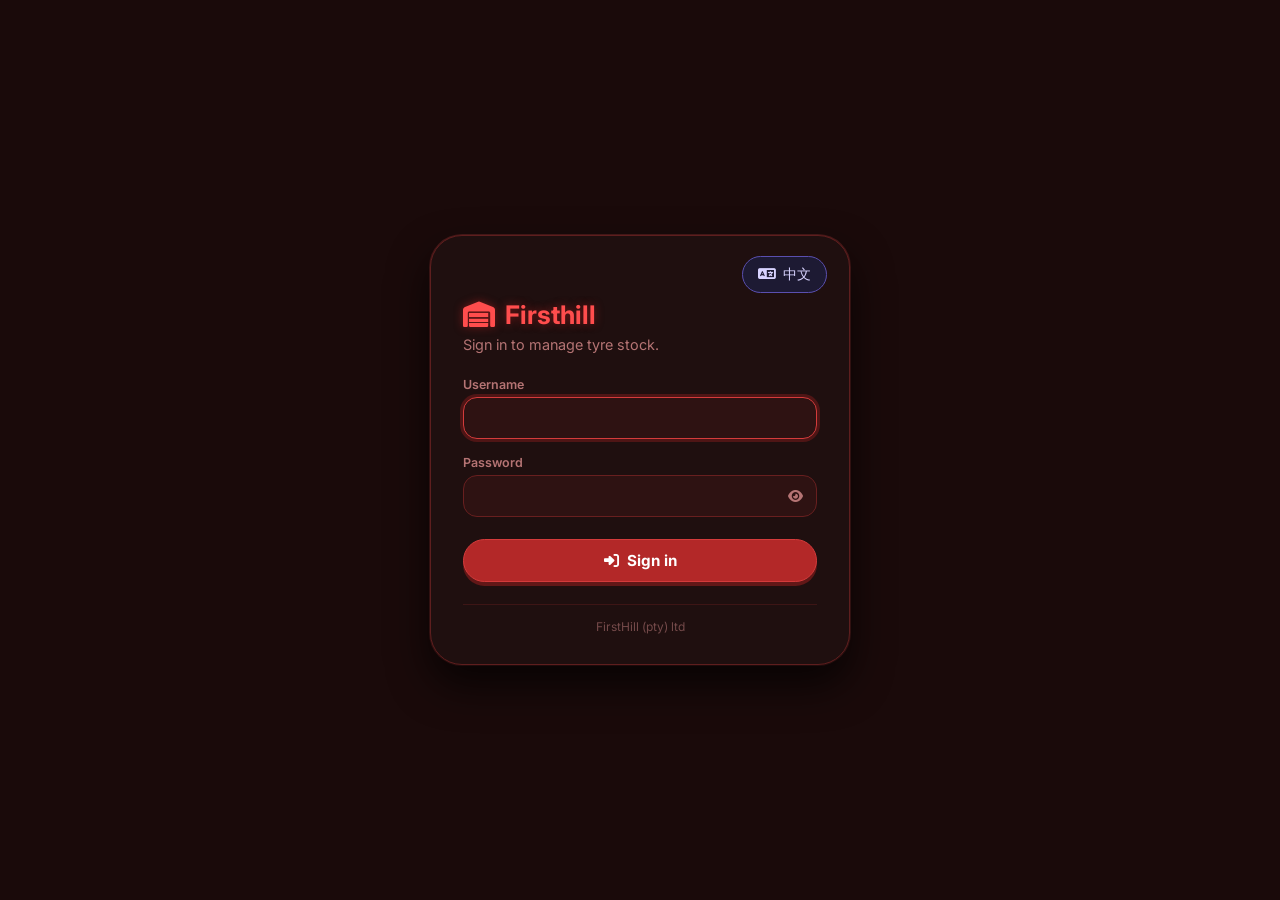
<file: index.html>
<!DOCTYPE html>
<html lang="en">
<head>
    <meta charset="UTF-8">
    <meta name="viewport" content="width=device-width, initial-scale=1.0">
    <title>Firsthill · tyre stock</title>
    <link rel="stylesheet" href="https://cdnjs.cloudflare.com/ajax/libs/font-awesome/6.5.1/css/all.min.css">
    <link href="https://fonts.googleapis.com/css2?family=Inter:opsz,wght@14..32,400;14..32,500;14..32,600;14..32,700&display=swap" rel="stylesheet">
    <link rel="stylesheet" href="style.css">
</head>
<body>
<div class="app">
    <div id="fhNav"></div>

    <div class="page-head">
        <div>
            <h1>Tyre stock</h1>
            <p id="syncNote">Loading…</p>
        </div>
        <a href="update.html" class="btn"><i class="fas fa-pen-to-square"></i> Update quantity</a>
    </div>

    <div class="kpis">
        <div class="kpi"><div class="v" id="kSku">–</div><div class="l">Tyre lines in stock</div></div>
        <div class="kpi"><div class="v" id="kQty">–</div><div class="l">Tyres on hand</div></div>
        <div class="kpi warn clickable" data-jump="low"><div class="v" id="kLow">–</div><div class="l">Low stock</div></div>
        <div class="kpi bad clickable" data-jump="out"><div class="v" id="kOut">–</div><div class="l">Out of stock</div></div>
    </div>

    <details class="reorder" id="reorder" style="display:none;"></details>

    <div class="toolbar">
        <div class="chips" id="whChips"></div>
    </div>
    <div class="toolbar">
        <div class="chips" id="statusChips">
            <button type="button" class="chip active" data-status="all">All</button>
            <button type="button" class="chip" data-status="low">Low stock <span class="n" id="nLow"></span></button>
            <button type="button" class="chip" data-status="out">Out of stock <span class="n" id="nOut"></span></button>
            <button type="button" class="chip" data-status="old">Oldest first</button>
        </div>
        <label style="font-size:0.82rem; color:var(--muted);">Sort
            <select id="sortSel">
                <option value="brand">Brand A–Z</option>
                <option value="qtyAsc">Quantity, lowest first</option>
                <option value="qtyDesc">Quantity, highest first</option>
                <option value="oldest">Oldest stock first</option>
                <option value="recent">Most recently received</option>
            </select>
        </label>
    </div>

    <div class="search-bar">
        <i class="fas fa-magnifying-glass"></i>
        <input type="text" id="searchInput" placeholder="Search brand, size or storeroom…" autocomplete="off">
        <i class="fas fa-circle-xmark clear-search" id="clearSearch" role="button" aria-label="Clear search"></i>
    </div>
    <div class="count-note" id="countNote" style="display:none;"></div>

    <div class="table-wrapper">
        <table class="cards">
            <thead><tr><th>Brand</th><th>Size</th><th>Qty</th><th>Storeroom</th><th>Last received</th><th>Oldest stock on hand</th></tr></thead>
            <tbody id="tableBody">
                <tr class="empty-row"><td colspan="6"><i class="fas fa-spinner fa-pulse"></i> Loading stock…</td></tr>
            </tbody>
        </table>
    </div>
    <p class="hint" data-i18n-html="hint.stock"><i class="fas fa-circle-info"></i> <strong style="color:#7bffa0">Use first</strong> marks the storeroom holding the oldest stock of that tyre. When something is low, "could move from" lists A1 first, then the shops, then other warehouses. Ages are worked out from the update history, so stock that was already on the shelf before history logging started shows as "from before tracking".</p>
    <div class="footnote">FirstHill (pty) ltd · live sync</div>
</div>

<script src="i18n.js"></script>
<script src="common.js"></script>
<script>
    (function () {
        const me = FH.requireLogin('index.html');
        if (!me) return;
        const esc = FH.esc, t = FH.t, tp = FH.tp;

        let items = [];
        let lowDefault = 4;
        let wh = null;              // null = all, '@warehouse' / '@shop' = a group, otherwise one storeroom name
        let statusFilter = 'all';
        let sortBy = 'brand';
        let query = '';

        const tbody = document.getElementById('tableBody');
        const searchInput = document.getElementById('searchInput');
        const clearSearch = document.getElementById('clearSearch');
        const countNote = document.getElementById('countNote');
        const sortSel = document.getElementById('sortSel');
        const reorderEl = document.getElementById('reorder');

        function inScope(i) {
            if (!wh) return true;
            if (wh === '@shop') return FH.isShop(i.storeroom);
            if (wh === '@warehouse') return !FH.isShop(i.storeroom);
            return i.storeroom === wh;
        }
        function scopeName() {
            return wh === '@shop' ? t('all shops') : wh === '@warehouse' ? t('all warehouses') : wh;
        }

        function enrich() {
            items.forEach(i => { i.status = FH.statusOf(i, lowDefault); i.level = FH.levelOf(i, lowDefault); });
            FH.markUseFirst(items);
        }

        // ---------- warehouse chips ----------
        function renderWhChips() {
            const stores = FH.storeNames(items.map(i => i.storeroom));
            const whs = stores.filter(s => !FH.isShop(s)), shops = stores.filter(FH.isShop);
            const chip = (val, label, extra = '') =>
                `<button type="button" class="chip ${extra} ${(wh || '') === val ? 'active' : ''}" data-wh="${esc(val)}">${label}</button>`;
            const el = document.getElementById('whChips');
            let html = `<i class="fas fa-location-dot" style="color:#ff5e5e"></i>` + chip('', 'All storerooms');
            if (whs.length && shops.length) {
                html += `<span class="chip-label"><i class="fas fa-warehouse"></i> Warehouses</span>` + chip('@warehouse', 'All warehouses') +
                    whs.map(s => chip(s, esc(s))).join('') +
                    `<span class="chip-label"><i class="fas fa-store"></i> Shops</span>` + chip('@shop', 'All shops', 'shop') +
                    shops.map(s => chip(s, esc(s), 'shop')).join('');
            } else {
                html += stores.map(s => chip(s, esc(s), FH.isShop(s) ? 'shop' : '')).join('');
            }
            el.innerHTML = html;
            el.querySelectorAll('button').forEach(b => b.addEventListener('click', () => {
                wh = b.dataset.wh || null;
                renderWhChips();
                render();
            }));
        }

        // ---------- KPIs ----------
        function renderKpis() {
            const scope = items.filter(inScope);
            const low = scope.filter(i => i.status === 'low').length;
            const out = scope.filter(i => i.status === 'out').length;
            document.getElementById('kSku').textContent = scope.filter(i => i.qty > 0).length;
            document.getElementById('kQty').textContent = scope.reduce((a, i) => a + i.qty, 0).toLocaleString('en-GB');
            document.getElementById('kLow').textContent = low;
            document.getElementById('kOut').textContent = out;
            document.getElementById('nLow').textContent = low + out;
            document.getElementById('nOut').textContent = out;
        }

        // ---------- reorder list ----------
        // "Could move from" suggestions: A1 first, then the shops, then other warehouses (most spare first within each).
        function buildReorder() {
            const groups = {};
            items.forEach(i => (groups[FH.keyOf(i.brand, i.size, '')] ||= []).push(i));
            const rows = [];
            Object.values(groups).forEach(g => {
                const needing = g.filter(i => (i.status === 'low' || i.status === 'out') && inScope(i));
                if (!needing.length) return;
                const spare = g.filter(i => i.status === 'ok' && i.qty > i.level && !needing.includes(i))
                               .map(i => ({ store: i.storeroom, spare: i.qty - Math.max(i.level, 0) }))
                               .sort((a, b) => (FH.sourceRank(a.store) - FH.sourceRank(b.store)) || (b.spare - a.spare));
                rows.push({ brand: g[0].brand, size: g[0].size, needing, spare,
                            urgency: Math.min(...needing.map(n => n.qty - n.level)) });
            });
            rows.sort((a, b) => a.urgency - b.urgency || FH.naturalSort(a.brand + a.size, b.brand + b.size));
            return rows;
        }

        function renderReorder() {
            const rows = buildReorder();
            reorderEl.style.display = '';
            if (!rows.length) {
                reorderEl.className = 'reorder clear';
                reorderEl.removeAttribute('open');
                reorderEl.innerHTML = `<summary><i class="fas fa-circle-check"></i> ${wh ? t('Nothing needs ordering in {scope} right now', { scope: esc(scopeName()) }) : t('Nothing needs ordering right now')}</summary>`;
                return;
            }
            const wasOpen = reorderEl.hasAttribute('open') || reorderEl.dataset.init !== '1';
            reorderEl.dataset.init = '1';
            reorderEl.className = 'reorder';
            reorderEl.innerHTML = `
                <summary><i class="fas fa-truck-ramp-box"></i> ${wh ? tp(rows.length, '{n} tyre to reorder for {scope}', '{n} tyres to reorder for {scope}', { scope: esc(scopeName()) }) : tp(rows.length, '{n} tyre to reorder', '{n} tyres to reorder')}
                    <i class="fas fa-chevron-down chev"></i></summary>
                <div class="reorder-body">
                    ${rows.map(r => `<div class="reorder-item">
                        <div class="tyre">${esc(r.brand)} ${esc(r.size)}</div>
                        <div class="where">
                            ${r.needing.map(n => `<span style="white-space:nowrap">${esc(n.storeroom)}: <strong>${n.qty}</strong>${n.qty === 0 ? ' ' + t('(out)') : ' ' + t('(alert at {n})', { n: n.level })}</span>`).join(' &nbsp;·&nbsp; ')}
                            ${r.spare.length ? `<span class="spare"><i class="fas fa-right-left"></i> ${t('Could move from:')} ${r.spare.slice(0, 3).map(s => `<strong>${esc(s.store)}</strong> ${t('({n} spare)', { n: s.spare })}`).join(t(', '))}</span>` : ''}
                        </div>
                    </div>`).join('')}
                    <div class="reorder-actions">
                        <button type="button" class="btn btn-ghost" id="copyOrder"><i class="fas fa-copy"></i> Copy order list</button>
                        <button type="button" class="btn btn-ghost" id="showLow"><i class="fas fa-filter"></i> Show these in the table</button>
                    </div>
                </div>`;
            if (wasOpen) reorderEl.setAttribute('open', '');

            document.getElementById('copyOrder').addEventListener('click', async () => {
                const text = t('Firsthill tyre order list') + (wh ? ' – ' + scopeName() : '') + ' (' + FH.fmtDate(new Date()) + ')\n\n' +
                    rows.map(r => `${r.brand} ${r.size}: ` + r.needing.map(n => t('{store} has {n}', { store: n.storeroom, n: n.qty })).join(t(', ')) +
                        (r.spare.length ? ' ' + t('(could move from {list})', { list: r.spare.slice(0, 3).map(s => t('{store}: {n} spare', { store: s.store, n: s.spare })).join(t(', ')) }) : '')).join('\n');
                try { await navigator.clipboard.writeText(text); FH.toast('Order list copied'); }
                catch (e) { FH.toast('Could not copy. Select the list and copy it manually.', true); }
            });
            document.getElementById('showLow').addEventListener('click', () => setStatus('low'));
        }

        // ---------- table ----------
        function setStatus(s) {
            statusFilter = s;
            if (s === 'old') { sortBy = 'oldest'; sortSel.value = 'oldest'; }
            document.querySelectorAll('#statusChips .chip').forEach(c => c.classList.toggle('active', c.dataset.status === s));
            render();
        }

        function filtered() {
            let list = items.filter(inScope);
            if (statusFilter === 'low') list = list.filter(i => i.status === 'low' || i.status === 'out');
            else if (statusFilter === 'out') list = list.filter(i => i.status === 'out');
            else if (statusFilter === 'old') list = list.filter(i => i.qty > 0);
            if (query) {
                const q = query.toLowerCase();
                list = list.filter(i => [i.brand, i.size, i.storeroom].some(v => String(v).toLowerCase().includes(q)));
            }
            const by = {
                brand: (a, b) => FH.naturalSort(a.brand, b.brand) || FH.naturalSort(a.size, b.size) || FH.naturalSort(a.storeroom, b.storeroom),
                qtyAsc: (a, b) => a.qty - b.qty,
                qtyDesc: (a, b) => b.qty - a.qty,
                oldest: (a, b) => (FH.oldestTs(a) ?? 1e15) - (FH.oldestTs(b) ?? 1e15),
                recent: (a, b) => (FH.toDate(b.lastIn)?.getTime() || 0) - (FH.toDate(a.lastIn)?.getTime() || 0)
            };
            return list.slice().sort(by[sortBy] || by.brand);
        }

        function oldestCell(i) {
            if (i.qty <= 0) return '<span class="date-cell">—</span>';
            let html;
            if (i.untracked > 0) {
                html = `<span class="date-cell">${t('From before tracking')}<small>${t('{a} of {b} tyres', { a: i.untracked, b: i.qty })}</small></span>`;
            } else if (i.oldestIn) {
                html = `<span class="date-cell">${FH.fmtDate(i.oldestIn)}<small>${FH.ageText(i.oldestIn)} · ${tp(i.oldestQty, '{n} tyre from this batch', '{n} tyres from this batch')}</small></span>`;
            } else {
                html = '<span class="date-cell">—</span>';
            }
            if (i.useFirst) html += `<br><span class="tag-first"><i class="fas fa-arrow-turn-down"></i> Use first</span>`;
            return html;
        }

        function qtyCell(i) {
            const cls = i.status === 'ok' ? '' : i.status;
            let note = '';
            if (i.status === 'low') note = `<span class="status-note">${t('Low · alert at {n}', { n: i.level })}</span>`;
            if (i.status === 'out') note = `<span class="status-note out">Out of stock</span>`;
            return `<span class="qty-badge ${cls}">${i.qty}</span>${note}`;
        }

        function render() {
            renderKpis();
            renderReorder();
            if (!items.length) {
                const noShops = me.role !== 'admin' && !FH.storeNames().length;
                tbody.innerHTML = noShops
                    ? `<tr class="empty-row"><td colspan="6"><i class="fas fa-store-slash"></i> You haven't been given access to any shops yet. Ask an admin to tick your shops on the Users page.</td></tr>`
                    : `<tr class="empty-row"><td colspan="6"><i class="fas fa-database"></i> No tyres here yet. Add stock on the Update page.</td></tr>`;
                countNote.style.display = 'none';
                return;
            }
            const list = filtered();
            const scopeTxt = wh ? t(' in {scope}', { scope: scopeName() }) : '';
            if (query || wh || statusFilter !== 'all') {
                countNote.style.display = 'block';
                countNote.textContent = tp(list.length, '{n} line', '{n} lines') + scopeTxt + (query ? t(' matching "{q}"', { q: query }) : '');
            } else countNote.style.display = 'none';

            if (!list.length) {
                const s = esc(scopeTxt);
                const msg = statusFilter === 'low' ? t('No low stock{s}.', { s }) :
                            statusFilter === 'out' ? t('Nothing out of stock{s}.', { s }) :
                            query ? t('No matches for "{q}"{s}.', { q: esc(query), s }) : t('No tyres{s}.', { s });
                tbody.innerHTML = `<tr class="empty-row"><td colspan="6">${msg}</td></tr>`;
                return;
            }
            tbody.innerHTML = list.map(i => `<tr>
                <td data-label="Brand"><span class="brand-tag">${esc(i.brand)}</span></td>
                <td data-label="Size"><span class="size-tag">${esc(i.size)}</span></td>
                <td data-label="Qty">${qtyCell(i)}</td>
                <td data-label="Storeroom">${FH.storeTag(i.storeroom)}</td>
                <td data-label="Last received"><span class="date-cell">${i.lastIn ? FH.fmtDate(i.lastIn) + `<small>${FH.ageText(i.lastIn)}</small>` : '—'}</span></td>
                <td data-label="Oldest stock">${oldestCell(i)}</td>
            </tr>`).join('');
        }

        async function load() {
            try {
                const data = await FH.api('getInventory');
                items = data.items || [];
                lowDefault = Number(data.lowDefault) || 0;
                FH.setStores(data.stores, data.moveFromFirst);
                enrich();
                renderWhChips();
                render();
                document.getElementById('syncNote').textContent =
                    t('Synced {time} · low-stock alert at {n} unless set per tyre', { time: new Date().toLocaleTimeString(FH.locale(), { hour: '2-digit', minute: '2-digit' }), n: lowDefault });
            } catch (err) {
                tbody.innerHTML = `<tr class="empty-row"><td colspan="6"><i class="fas fa-triangle-exclamation"></i> ${t("Couldn't load stock: {msg}", { msg: esc(err.message) })}</td></tr>`;
                document.getElementById('syncNote').textContent = 'Load failed';
            }
        }

        document.querySelectorAll('#statusChips .chip').forEach(c => c.addEventListener('click', () => setStatus(c.dataset.status)));
        document.querySelectorAll('.kpi[data-jump]').forEach(k => k.addEventListener('click', () => setStatus(k.dataset.jump)));
        sortSel.addEventListener('change', () => { sortBy = sortSel.value; render(); });
        searchInput.addEventListener('input', () => {
            query = searchInput.value.trim();
            clearSearch.classList.toggle('show', query.length > 0);
            render();
        });
        clearSearch.addEventListener('click', () => {
            searchInput.value = ''; query = '';
            clearSearch.classList.remove('show');
            render(); searchInput.focus();
        });

        load();
    })();
</script>
</body>
</html>
</file>
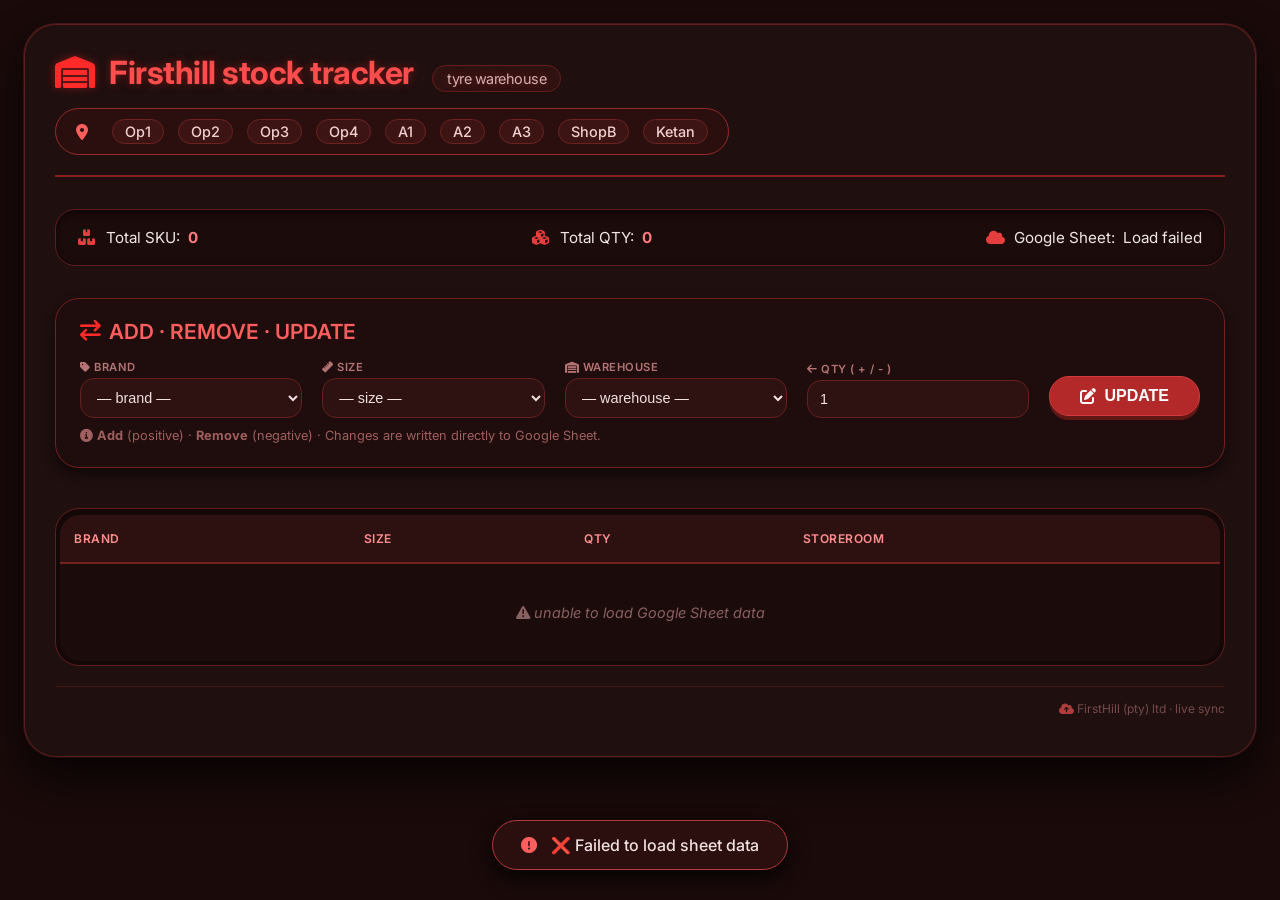
<file: Index.html>
<!DOCTYPE html>
<html lang="en">
<head>
    <meta charset="UTF-8">
    <meta name="viewport" content="width=device-width, initial-scale=1.0">
    <title>Firsthill · tyre stock</title>
    <!-- Font Awesome Icons -->
    <link rel="stylesheet" href="https://cdnjs.cloudflare.com/ajax/libs/font-awesome/6.0.0-beta3/css/all.min.css">
    <!-- Google Font (Inter) -->
    <link href="https://fonts.googleapis.com/css2?family=Inter:opsz,wght@14..32,400;14..32,500;14..32,600;14..32,700&display=swap" rel="stylesheet">
    <style>
        * { margin: 0; padding: 0; box-sizing: border-box; }
        body {
            font-family: 'Inter', sans-serif;
            background: #1a0a0a;
            color: #f0e6e6;
            min-height: 100vh;
            padding: 24px;
        }
        .app {
            max-width: 1440px;
            margin: 0 auto;
            background: #1f0f0f;
            border-radius: 32px;
            padding: 28px 30px 40px;
            box-shadow: 0 20px 40px rgba(0,0,0,0.7), 0 0 0 1px #4a1a1a;
            border: 1px solid #5e1e1e;
        }
        .header {
            display: flex;
            justify-content: space-between;
            align-items: center;
            flex-wrap: wrap;
            gap: 16px 20px;
            margin-bottom: 32px;
            border-bottom: 2px solid #8b1e1e;
            padding-bottom: 20px;
        }
        .logo h1 {
            font-weight: 700;
            font-size: 2rem;
            letter-spacing: -0.5px;
            color: #ff4d4d;
            text-shadow: 0 0 8px #7a1a1a;
        }
        .logo i { color: #ff2a2a; margin-right: 8px; }
        .logo span {
            font-weight: 400;
            color: #d6b0b0;
            font-size: 0.9rem;
            margin-left: 12px;
            background: #2f1212;
            padding: 4px 14px;
            border-radius: 40px;
            border: 1px solid #661c1c;
        }
        .warehouse-badge {
            background: #2b0f0f;
            padding: 10px 20px;
            border-radius: 60px;
            border: 1px solid #982a2a;
            display: flex;
            flex-wrap: wrap;
            align-items: center;
            gap: 12px 18px;
        }
        .warehouse-badge i { color: #ff5e5e; margin-right: 6px; }
        .wh-list {
            display: flex;
            flex-wrap: wrap;
            gap: 8px 14px;
            font-weight: 500;
            font-size: 0.9rem;
        }
        .wh-list span {
            background: #3d1414;
            padding: 3px 12px;
            border-radius: 40px;
            border: 1px solid #6d2222;
            color: #f0cfcf;
        }
        .stats {
            display: flex;
            flex-wrap: wrap;
            justify-content: space-between;
            background: #1b0b0b;
            padding: 18px 22px;
            border-radius: 20px;
            margin-bottom: 32px;
            border: 1px solid #601d1d;
            box-shadow: inset 0 2px 6px rgba(0,0,0,0.6);
        }
        .stat-item {
            display: flex;
            align-items: center;
            gap: 8px;
            font-size: 0.95rem;
        }
        .stat-item i { color: #e63e3e; width: 20px; }
        .stat-item strong { color: #ff7b7b; font-weight: 700; margin-right: 4px; }
        .transfer-card {
            background: #1f0c0c;
            border-radius: 24px;
            padding: 20px 24px 24px;
            margin-bottom: 40px;
            border: 1px solid #751f1f;
            box-shadow: 0 6px 12px rgba(0,0,0,0.5);
        }
        .transfer-card h3 {
            color: #ff5e5e;
            font-weight: 600;
            font-size: 1.3rem;
            margin-bottom: 16px;
            display: flex;
            align-items: center;
            gap: 8px;
        }
        .transfer-card h3 i { color: #ff2a2a; }
        .transfer-grid {
            display: flex;
            flex-wrap: wrap;
            align-items: flex-end;
            gap: 16px 20px;
        }
        .transfer-field {
            flex: 1 0 140px;
            min-width: 120px;
        }
        .transfer-field label {
            display: block;
            font-size: 0.7rem;
            text-transform: uppercase;
            letter-spacing: 0.5px;
            color: #b57474;
            margin-bottom: 4px;
            font-weight: 600;
        }
        .transfer-field select, 
        .transfer-field input {
            width: 100%;
            padding: 10px 12px;
            background: #2e1212;
            border: 1px solid #681f1f;
            border-radius: 14px;
            color: #f0e0e0;
            font-weight: 500;
            font-size: 0.9rem;
            outline: none;
            transition: 0.2s;
        }
        .transfer-field select:focus, 
        .transfer-field input:focus {
            border-color: #d43b3b;
            box-shadow: 0 0 0 3px #4f1515;
        }
        .transfer-field select option { background: #1c0a0a; color: #f0e0e0; }
        .btn-transfer {
            background: #b32828;
            border: none;
            color: white;
            font-weight: 700;
            padding: 10px 30px;
            border-radius: 40px;
            font-size: 1rem;
            cursor: pointer;
            display: inline-flex;
            align-items: center;
            gap: 8px;
            border: 1px solid #d43b3b;
            transition: 0.15s;
            box-shadow: 0 4px 0 #621717;
            transform: translateY(-2px);
        }
        .btn-transfer:hover {
            background: #cc2f2f;
            box-shadow: 0 6px 0 #521212;
            transform: translateY(-3px);
        }
        .btn-transfer:active {
            transform: translateY(2px);
            box-shadow: 0 1px 0 #521212;
        }
        .btn-transfer:disabled {
            opacity: 0.5;
            transform: translateY(0);
            box-shadow: 0 2px 0 #621717;
            pointer-events: none;
        }
        .table-wrapper {
            background: #130707;
            border-radius: 24px;
            padding: 6px 4px 4px 4px;
            border: 1px solid #631d1d;
            overflow-x: auto;
        }
        table {
            width: 100%;
            border-collapse: collapse;
            font-size: 0.9rem;
            background: #1b0b0b;
            border-radius: 20px;
            overflow: hidden;
        }
        th {
            text-align: left;
            padding: 16px 14px;
            background: #2d1010;
            color: #ff8f8f;
            font-weight: 600;
            font-size: 0.75rem;
            text-transform: uppercase;
            letter-spacing: 0.5px;
            border-bottom: 2px solid #751f1f;
        }
        td {
            padding: 14px 14px;
            border-bottom: 1px solid #341212;
            color: #ebd6d6;
        }
        tr:last-child td { border-bottom: none; }
        .qty-badge {
            background: #3b1515;
            padding: 4px 14px;
            border-radius: 40px;
            border: 1px solid #7f2828;
            font-weight: 600;
            color: #ffb3b3;
        }
        .warehouse-tag {
            background: #281010;
            padding: 4px 12px;
            border-radius: 30px;
            font-size: 0.75rem;
            border: 1px solid #591d1d;
            color: #dba8a8;
            white-space: nowrap;
        }
        .brand-tag { font-weight: 500; color: #f0c2c2; }
        .size-tag { color: #dbb9b9; }
        .empty-row td {
            text-align: center;
            padding: 40px 10px;
            color: #896060;
            font-style: italic;
        }
        .footnote {
            margin-top: 20px;
            text-align: right;
            font-size: 0.75rem;
            color: #754a4a;
            border-top: 1px solid #3d1515;
            padding-top: 14px;
        }
        .footnote i { color: #b33b3b; }
        .toast {
            position: fixed;
            bottom: 30px;
            left: 50%;
            transform: translateX(-50%);
            background: #2b0f0f;
            border: 1px solid #d43b3b;
            color: #f0e0e0;
            padding: 14px 28px;
            border-radius: 60px;
            font-weight: 500;
            box-shadow: 0 8px 20px rgba(0,0,0,0.8);
            z-index: 999;
            display: none;
            backdrop-filter: blur(4px);
            max-width: 90%;
            text-align: center;
        }
        .toast.show { display: block; }
        .toast i { margin-right: 10px; color: #ff5e5e; }

        @media (max-width: 700px) {
            .app { padding: 18px 14px; }
            .header { flex-direction: column; align-items: start; }
            .transfer-grid { flex-direction: column; align-items: stretch; }
            .btn-transfer { width: 100%; justify-content: center; }
        }
    </style>
</head>
<body>
<div class="app">
    <!-- header -->
    <div class="header">
        <div class="logo">
            <h1><i class="fas fa-warehouse"></i> Firsthill stock tracker <span>tyre warehouse</span></h1>
        </div>
        <div class="warehouse-badge">
            <i class="fas fa-location-dot"></i>
            <div class="wh-list">
                <span>Op1</span><span>Op2</span><span>Op3</span><span>Op4</span>
                <span>A1</span><span>A2</span><span>A3</span><span>ShopB</span><span>Ketan</span>
            </div>
        </div>
    </div>

    <!-- stats -->
    <div class="stats" id="statsContainer">
        <div class="stat-item"><i class="fas fa-boxes"></i> Total SKU: <strong id="totalSku">0</strong></div>
        <div class="stat-item"><i class="fas fa-cubes"></i> Total QTY: <strong id="totalQty">0</strong></div>
        <div class="stat-item"><i class="fas fa-cloud"></i> Google Sheet: <span id="lastUpdate">loading…</span></div>
    </div>

    <!-- transfer card -->
    <div class="transfer-card">
        <h3><i class="fas fa-arrow-right-arrow-left"></i> ADD · REMOVE · UPDATE</h3>
        <div class="transfer-grid">
            <div class="transfer-field">
                <label><i class="fas fa-tag"></i> Brand</label>
                <select id="transferBrand"><option value="">— select —</option></select>
            </div>
            <div class="transfer-field">
                <label><i class="fas fa-ruler"></i> Size</label>
                <select id="transferSize"><option value="">— select —</option></select>
            </div>
            <div class="transfer-field">
                <label><i class="fas fa-warehouse"></i> Warehouse</label>
                <select id="transferFrom"><option value="">— warehouse —</option></select>
            </div>
            <div class="transfer-field">
                <label><i class="fas fa-arrow-left"></i> Qty ( + / - )</label>
                <input type="number" id="transferQty" placeholder="+ add, - remove" value="1" min="-999" step="1">
            </div>
            <button class="btn-transfer" id="transferBtn"><i class="fas fa-pen-to-square"></i> UPDATE</button>
        </div>
        <div style="margin-top: 10px; font-size: 0.8rem; color: #9f5f5f;">
            <i class="fas fa-info-circle"></i> 
            <strong>Add</strong> (positive) · <strong>Remove</strong> (negative) · 
            Changes are written directly to Google Sheet.
        </div>
    </div>

    <!-- table -->
    <div class="table-wrapper">
        <table id="inventoryTable">
            <thead><tr><th>Brand</th><th>Size</th><th>QTY</th><th>Storeroom</th></tr></thead>
            <tbody id="tableBody">
                <tr class="empty-row"><td colspan="4"><i class="fas fa-spinner fa-pulse"></i> loading data …</td></tr>
            </tbody>
        </table>
    </div>
    <div class="footnote"><i class="fas fa-cloud-upload-alt"></i> FirstHill (pty) ltd · live sync</div>
</div>

<!-- Toast notification -->
<div id="toast" class="toast"><i class="fas fa-check-circle"></i> <span id="toastMsg">done</span></div>

<script>
    (function() {
        // ---------- CONFIG ----------
        // Your Google Apps Script Web App URL
        const APPS_SCRIPT_URL = 'https://script.google.com/macros/s/AKfycbzXbDfRsKuuUo5JV1fI01Xk-OtgZY2YHR-7ZzUbP1CXGQG0_o-tJRFyyhjNsxEseLXX/exec';
        
        // READ-ONLY CSV URL (for loading data)
        const GOOGLE_SHEET_CSV_URL =
            'https://docs.google.com/spreadsheets/d/e/2PACX-1vS6vgKU3P3moh9hiYf2DuUS0vadJiodsByFEPoIL8i38gclzE0gTk00YhIXFr--jgX6p3q4HiSPc2u4/pub?output=csv';

        // state
        let inventory = [];
        let isUpdating = false;

        // DOM refs
        const tbody = document.getElementById('tableBody');
        const totalSkuEl = document.getElementById('totalSku');
        const totalQtyEl = document.getElementById('totalQty');
        const lastUpdateEl = document.getElementById('lastUpdate');
        const brandSelect = document.getElementById('transferBrand');
        const sizeSelect = document.getElementById('transferSize');
        const fromSelect = document.getElementById('transferFrom');
        const qtyInput = document.getElementById('transferQty');
        const transferBtn = document.getElementById('transferBtn');
        const toast = document.getElementById('toast');
        const toastMsg = document.getElementById('toastMsg');

        // helper: show toast
        function showToast(msg, isError = false) {
            toastMsg.textContent = msg;
            toast.style.display = 'block';
            toast.style.borderColor = isError ? '#b33b3b' : '#43b33b';
            toast.querySelector('i').className = isError ? 'fas fa-exclamation-circle' : 'fas fa-check-circle';
            clearTimeout(toast._timer);
            toast._timer = setTimeout(() => { toast.style.display = 'none'; }, 4000);
        }

        // ---------- CSV PARSER ----------
        function parseCSV(csvText) {
            const rows = [];
            let row = [], field = '', inQuotes = false;
            for (let i = 0; i < csvText.length; i++) {
                const ch = csvText[i];
                if (ch === '"') {
                    if (inQuotes && csvText[i + 1] === '"') { field += '"'; i++; }
                    else { inQuotes = !inQuotes; }
                } else if (ch === ',' && !inQuotes) {
                    row.push(field.trim());
                    field = '';
                } else if ((ch === '\n' || ch === '\r') && !inQuotes) {
                    if (ch === '\r' && csvText[i + 1] === '\n') i++;
                    row.push(field.trim());
                    field = '';
                    if (row.some(v => v !== '')) rows.push(row);
                    row = [];
                } else {
                    field += ch;
                }
            }
            if (field !== '' || row.length) {
                row.push(field.trim());
                if (row.some(v => v !== '')) rows.push(row);
            }
            if (rows.length < 2) return [];
            const headers = rows[0].map(h => h.trim());
            return rows.slice(1).map(values => {
                const obj = {};
                headers.forEach((h, idx) => {
                    let val = values[idx] ?? '';
                    if (h.toLowerCase() === 'qty') {
                        val = parseInt(String(val).replace(/,/g, ''), 10) || 0;
                    }
                    obj[h] = val;
                });
                const qtyKey = headers.find(h => h.toLowerCase() === 'qty');
                const brandKey = headers.find(h => h.toLowerCase() === 'brand');
                const sizeKey = headers.find(h => h.toLowerCase() === 'size');
                const storeKey = headers.find(h =>
                    ['storeroom', 'store room', 'warehouse', 'location'].includes(h.toLowerCase())
                );
                return {
                    Brand: brandKey ? obj[brandKey] : '',
                    Size: sizeKey ? obj[sizeKey] : '',
                    QTY: qtyKey ? Number(obj[qtyKey]) || 0 : 0,
                    Storeroom: storeKey ? obj[storeKey] : ''
                };
            }).filter(item => item.Brand || item.Size || item.Storeroom);
        }

        // ---------- RENDER ----------
        function renderTable() {
            if (!inventory.length) {
                tbody.innerHTML = `<tr class="empty-row"><td colspan="4"><i class="fas fa-database"></i> no tyre data</td></tr>`;
                updateStats();
                populateSelects();
                return;
            }
            let html = '';
            let totalQty = 0;
            inventory.forEach(item => {
                totalQty += item.QTY;
                html += `<tr>
                    <td><span class="brand-tag"><i class="fas fa-circle" style="color:#c53535; font-size:0.5rem; margin-right:6px;"></i>${item.Brand}</span></td>
                    <td><span class="size-tag">${item.Size}</span></td>
                    <td><span class="qty-badge">${item.QTY}</span></td>
                    <td><span class="warehouse-tag"><i class="fas fa-warehouse" style="margin-right:4px;"></i>${item.Storeroom}</span></td>
                </tr>`;
            });
            tbody.innerHTML = html;
            totalSkuEl.textContent = inventory.length;
            totalQtyEl.textContent = totalQty;
            const now = new Date();
            lastUpdateEl.textContent = now.toLocaleTimeString('en-GB', { hour: '2-digit', minute: '2-digit', second: '2-digit' });
            populateSelects();
        }

        function updateStats() {
            const totalQty = inventory.reduce((acc, i) => acc + i.QTY, 0);
            totalSkuEl.textContent = inventory.length;
            totalQtyEl.textContent = totalQty;
        }

        function populateSelects() {
            // brands
            const brandSet = new Set(inventory.map(i => i.Brand));
            const currentBrand = brandSelect.value;
            brandSelect.innerHTML = '<option value="">— brand —</option>' + 
                Array.from(brandSet).sort().map(b => `<option value="${b}">${b}</option>`).join('');
            if (currentBrand && brandSet.has(currentBrand)) brandSelect.value = currentBrand;

            // sizes (filter by brand)
            const selectedBrand = brandSelect.value;
            const sizeSet = new Set();
            inventory.forEach(i => {
                if (selectedBrand === '' || i.Brand === selectedBrand) sizeSet.add(i.Size);
            });
            const currentSize = sizeSelect.value;
            sizeSelect.innerHTML = '<option value="">— size —</option>' + 
                Array.from(sizeSet).sort().map(s => `<option value="${s}">${s}</option>`).join('');
            if (currentSize && sizeSet.has(currentSize)) sizeSelect.value = currentSize;

            // warehouses
            const whSet = new Set(inventory.map(i => i.Storeroom));
            const currentFrom = fromSelect.value;
            fromSelect.innerHTML = '<option value="">— warehouse —</option>' + 
                Array.from(whSet).sort().map(w => `<option value="${w}">${w}</option>`).join('');
            if (currentFrom && whSet.has(currentFrom)) fromSelect.value = currentFrom;
        }

        // ---------- WRITE TO GOOGLE SHEET via APPS SCRIPT ----------
        async function writeToSheet(updatedInventory) {
            try {
                const payload = {
                    data: updatedInventory.map(row => ({
                        brand: row.Brand || '',
                        size: row.Size || '',
                        qty: parseInt(row.QTY) || 0,
                        storeroom: row.Storeroom || ''
                    }))
                };

                const response = await fetch(APPS_SCRIPT_URL, {
                    method: 'POST',
                    mode: 'no-cors',
                    headers: { 'Content-Type': 'application/json' },
                    body: JSON.stringify(payload)
                });

                // With no-cors, we can't read the response
                // But if we get here without error, it likely worked
                showToast('✅ Changes written to Google Sheet');
                return true;
            } catch (e) {
                console.error('Write error:', e);
                showToast('❌ Failed to update sheet: ' + e.message, true);
                return false;
            }
        }

        // ---------- PERFORM UPDATE ----------
        async function performTransfer() {
            if (isUpdating) return;
            
            const brand = brandSelect.value;
            const size = sizeSelect.value;
            const fromWh = fromSelect.value;
            const qtyDelta = parseInt(qtyInput.value, 10);

            if (!brand || !size || !fromWh) {
                showToast('Please select Brand, Size and Warehouse.', true);
                return;
            }
            if (isNaN(qtyDelta) || qtyDelta === 0) {
                showToast('Enter a valid quantity (positive to add, negative to remove).', true);
                return;
            }

            // find index
            const index = inventory.findIndex(item => 
                item.Brand === brand && item.Size === size && item.Storeroom === fromWh
            );

            if (index === -1) {
                showToast(`❌ No entry found: ${brand} ${size} in ${fromWh}`, true);
                return;
            }

            const currentQty = inventory[index].QTY;
            const newQty = currentQty + qtyDelta;
            if (newQty < 0) {
                showToast(`❌ Cannot go below 0. Current: ${currentQty}`, true);
                return;
            }

            // Save old state for rollback
            const oldQty = currentQty;
            
            // Update local
            inventory[index].QTY = newQty;

            // Disable button during sync
            isUpdating = true;
            transferBtn.disabled = true;
            transferBtn.innerHTML = '<i class="fas fa-spinner fa-pulse"></i> syncing…';

            // Write to sheet
            const success = await writeToSheet(inventory);

            if (success) {
                renderTable();
                showToast(`✅ ${brand} ${size} in ${fromWh}: ${oldQty} → ${newQty}`);
            } else {
                // Rollback on failure
                inventory[index].QTY = oldQty;
                renderTable();
                showToast('❌ Update failed, changes reverted.', true);
            }

            isUpdating = false;
            transferBtn.disabled = false;
            transferBtn.innerHTML = '<i class="fas fa-pen-to-square"></i> UPDATE';
        }

        // ---------- LOAD INVENTORY ----------
        async function loadInventoryFromGoogleSheet() {
            try {
                const response = await fetch(GOOGLE_SHEET_CSV_URL, { cache: 'no-store' });
                if (!response.ok) throw new Error(`HTTP ${response.status}`);
                const csvText = await response.text();
                const parsed = parseCSV(csvText);
                if (!parsed.length) throw new Error('No data rows found.');
                inventory = parsed;
                renderTable();
                showToast('📥 Inventory loaded from Google Sheet');
            } catch (error) {
                console.error('Load error:', error);
                inventory = [];
                tbody.innerHTML = `<tr class="empty-row">
                    <td colspan="4"><i class="fas fa-triangle-exclamation"></i> unable to load Google Sheet data</td>
                </tr>`;
                updateStats();
                populateSelects();
                lastUpdateEl.textContent = 'Load failed';
                showToast('❌ Failed to load sheet data', true);
            }
        }

        // ---------- INIT ----------
        function init() {
            loadInventoryFromGoogleSheet();
            transferBtn.addEventListener('click', performTransfer);
            brandSelect.addEventListener('change', populateSelects);
        }

        init();
    })();
</script>
</body>
</html>
</file>
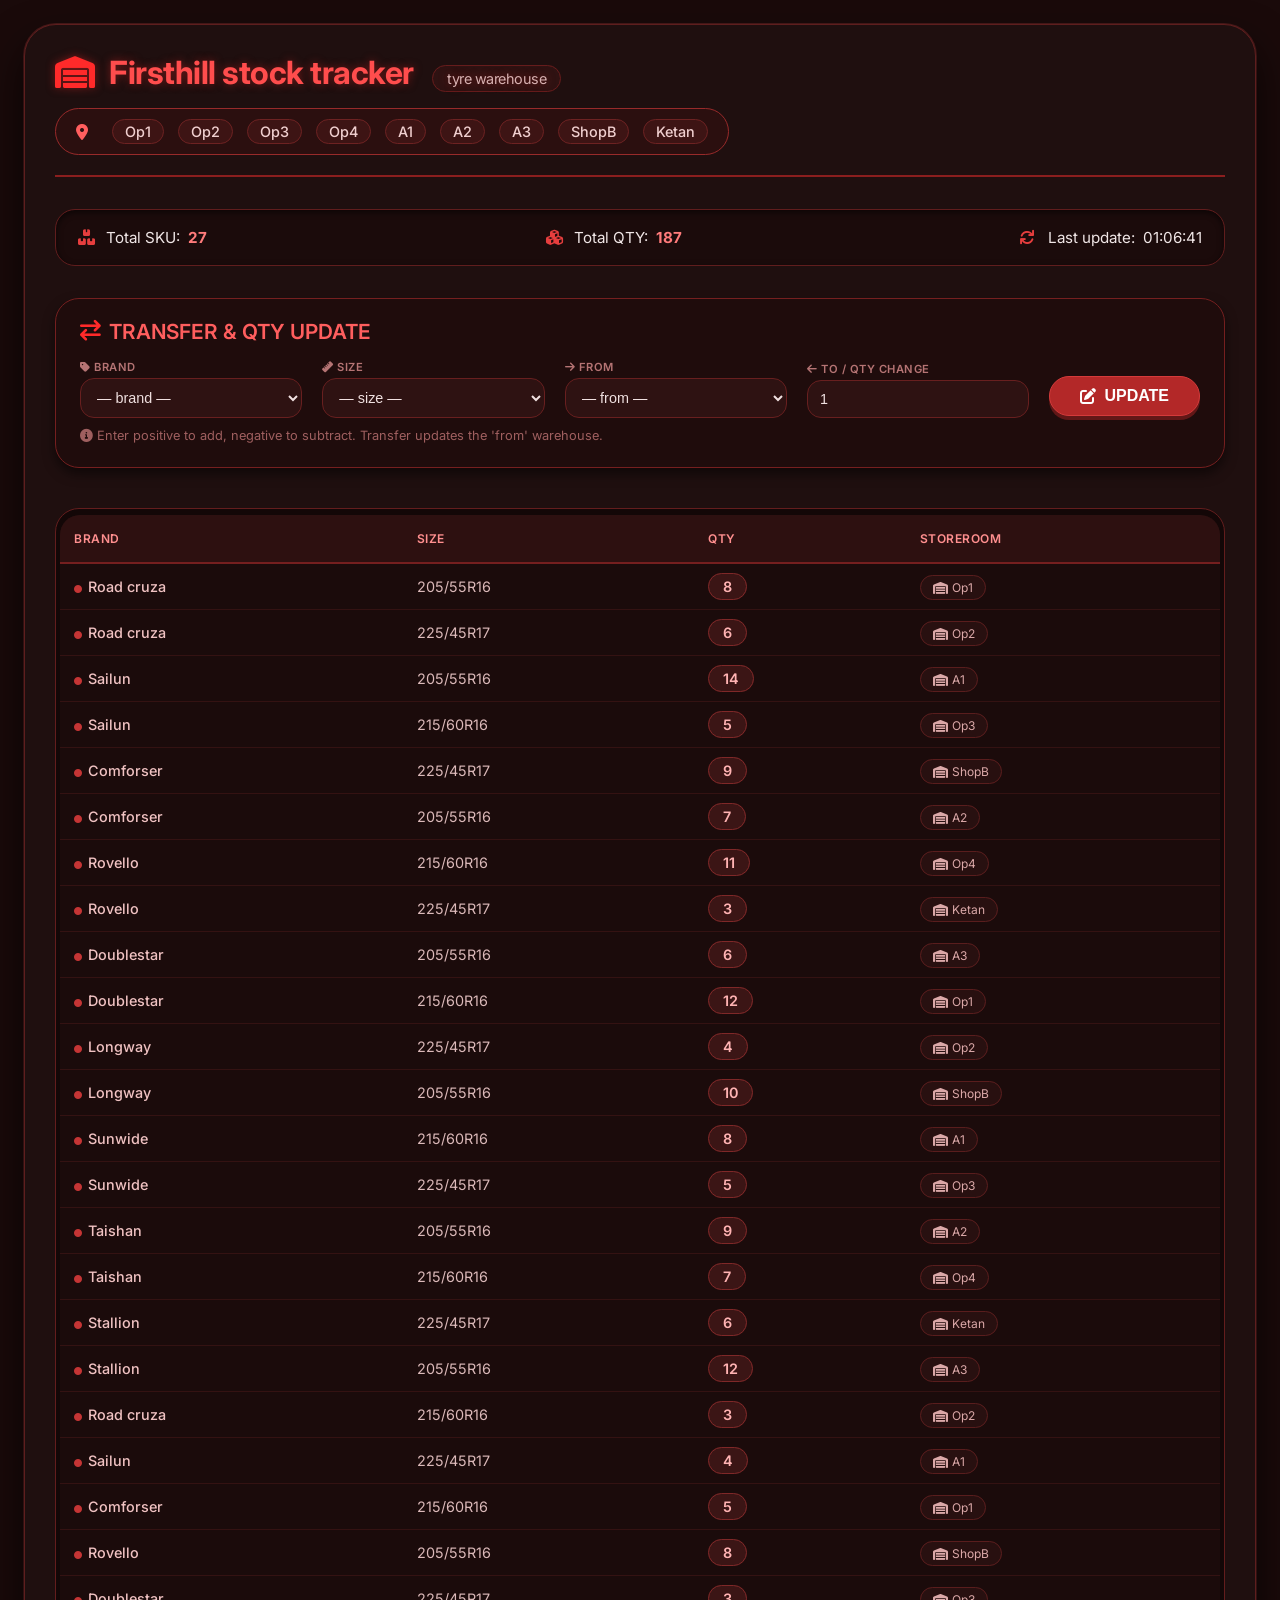
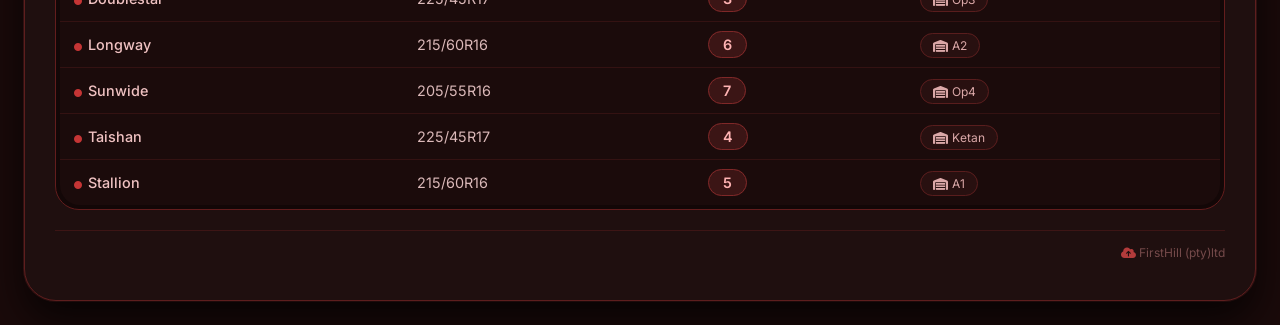
<file: first hill stock tracker.html>
<!DOCTYPE html>
<html lang="en">
<head>
    <meta charset="UTF-8">
    <meta name="viewport" content="width=device-width, initial-scale=1.0">
    <title>Firsthill · tyre stock</title>
    <!-- Font Awesome Icons -->
    <link rel="stylesheet" href="https://cdnjs.cloudflare.com/ajax/libs/font-awesome/6.0.0-beta3/css/all.min.css">
    <!-- Google Font (Inter) -->
    <link href="https://fonts.googleapis.com/css2?family=Inter:opsz,wght@14..32,400;14..32,500;14..32,600;14..32,700&display=swap" rel="stylesheet">
    <style>
        * {
            margin: 0;
            padding: 0;
            box-sizing: border-box;
        }

        body {
            font-family: 'Inter', sans-serif;
            background: #1a0a0a;
            color: #f0e6e6;
            min-height: 100vh;
            padding: 24px;
        }

        .app {
            max-width: 1440px;
            margin: 0 auto;
            background: #1f0f0f;
            border-radius: 32px;
            padding: 28px 30px 40px;
            box-shadow: 0 20px 40px rgba(0,0,0,0.7), 0 0 0 1px #4a1a1a;
            border: 1px solid #5e1e1e;
        }

        .header {
            display: flex;
            justify-content: space-between;
            align-items: center;
            flex-wrap: wrap;
            gap: 16px 20px;
            margin-bottom: 32px;
            border-bottom: 2px solid #8b1e1e;
            padding-bottom: 20px;
        }

        .logo h1 {
            font-weight: 700;
            font-size: 2rem;
            letter-spacing: -0.5px;
            color: #ff4d4d;
            text-shadow: 0 0 8px #7a1a1a;
        }
        .logo i {
            color: #ff2a2a;
            margin-right: 8px;
        }
        .logo span {
            font-weight: 400;
            color: #d6b0b0;
            font-size: 0.9rem;
            margin-left: 12px;
            background: #2f1212;
            padding: 4px 14px;
            border-radius: 40px;
            border: 1px solid #661c1c;
        }

        .warehouse-badge {
            background: #2b0f0f;
            padding: 10px 20px;
            border-radius: 60px;
            border: 1px solid #982a2a;
            display: flex;
            flex-wrap: wrap;
            align-items: center;
            gap: 12px 18px;
        }
        .warehouse-badge i {
            color: #ff5e5e;
            margin-right: 6px;
        }
        .wh-list {
            display: flex;
            flex-wrap: wrap;
            gap: 8px 14px;
            font-weight: 500;
            font-size: 0.9rem;
        }
        .wh-list span {
            background: #3d1414;
            padding: 3px 12px;
            border-radius: 40px;
            border: 1px solid #6d2222;
            color: #f0cfcf;
        }

        .stats {
            display: flex;
            flex-wrap: wrap;
            justify-content: space-between;
            background: #1b0b0b;
            padding: 18px 22px;
            border-radius: 20px;
            margin-bottom: 32px;
            border: 1px solid #601d1d;
            box-shadow: inset 0 2px 6px rgba(0,0,0,0.6);
        }
        .stat-item {
            display: flex;
            align-items: center;
            gap: 8px;
            font-size: 0.95rem;
        }
        .stat-item i {
            color: #e63e3e;
            width: 20px;
        }
        .stat-item strong {
            color: #ff7b7b;
            font-weight: 700;
            margin-right: 4px;
        }

        .transfer-card {
            background: #1f0c0c;
            border-radius: 24px;
            padding: 20px 24px 24px;
            margin-bottom: 40px;
            border: 1px solid #751f1f;
            box-shadow: 0 6px 12px rgba(0,0,0,0.5);
        }
        .transfer-card h3 {
            color: #ff5e5e;
            font-weight: 600;
            font-size: 1.3rem;
            margin-bottom: 16px;
            display: flex;
            align-items: center;
            gap: 8px;
        }
        .transfer-card h3 i {
            color: #ff2a2a;
        }
        .transfer-grid {
            display: flex;
            flex-wrap: wrap;
            align-items: flex-end;
            gap: 16px 20px;
        }
        .transfer-field {
            flex: 1 0 140px;
            min-width: 120px;
        }
        .transfer-field label {
            display: block;
            font-size: 0.7rem;
            text-transform: uppercase;
            letter-spacing: 0.5px;
            color: #b57474;
            margin-bottom: 4px;
            font-weight: 600;
        }
        .transfer-field select, 
        .transfer-field input {
            width: 100%;
            padding: 10px 12px;
            background: #2e1212;
            border: 1px solid #681f1f;
            border-radius: 14px;
            color: #f0e0e0;
            font-weight: 500;
            font-size: 0.9rem;
            outline: none;
            transition: 0.2s;
        }
        .transfer-field select:focus, 
        .transfer-field input:focus {
            border-color: #d43b3b;
            box-shadow: 0 0 0 3px #4f1515;
        }
        .transfer-field select option {
            background: #1c0a0a;
            color: #f0e0e0;
        }
        .btn-transfer {
            background: #b32828;
            border: none;
            color: white;
            font-weight: 700;
            padding: 10px 30px;
            border-radius: 40px;
            font-size: 1rem;
            cursor: pointer;
            display: inline-flex;
            align-items: center;
            gap: 8px;
            border: 1px solid #d43b3b;
            transition: 0.15s;
            box-shadow: 0 4px 0 #621717;
            transform: translateY(-2px);
        }
        .btn-transfer:hover {
            background: #cc2f2f;
            box-shadow: 0 6px 0 #521212;
            transform: translateY(-3px);
        }
        .btn-transfer:active {
            transform: translateY(2px);
            box-shadow: 0 1px 0 #521212;
        }

        .table-wrapper {
            background: #130707;
            border-radius: 24px;
            padding: 6px 4px 4px 4px;
            border: 1px solid #631d1d;
            overflow-x: auto;
        }
        table {
            width: 100%;
            border-collapse: collapse;
            font-size: 0.9rem;
            background: #1b0b0b;
            border-radius: 20px;
            overflow: hidden;
        }
        th {
            text-align: left;
            padding: 16px 14px;
            background: #2d1010;
            color: #ff8f8f;
            font-weight: 600;
            font-size: 0.75rem;
            text-transform: uppercase;
            letter-spacing: 0.5px;
            border-bottom: 2px solid #751f1f;
        }
        td {
            padding: 14px 14px;
            border-bottom: 1px solid #341212;
            color: #ebd6d6;
        }
        tr:last-child td {
            border-bottom: none;
        }
        .qty-badge {
            background: #3b1515;
            padding: 4px 14px;
            border-radius: 40px;
            border: 1px solid #7f2828;
            font-weight: 600;
            color: #ffb3b3;
        }
        .warehouse-tag {
            background: #281010;
            padding: 4px 12px;
            border-radius: 30px;
            font-size: 0.75rem;
            border: 1px solid #591d1d;
            color: #dba8a8;
            white-space: nowrap;
        }
        .brand-tag {
            font-weight: 500;
            color: #f0c2c2;
        }
        .size-tag {
            color: #dbb9b9;
        }
        .empty-row td {
            text-align: center;
            padding: 40px 10px;
            color: #896060;
            font-style: italic;
        }
        .fa-arrows-rotate {
            color: #d64343;
        }
        .footnote {
            margin-top: 20px;
            text-align: right;
            font-size: 0.75rem;
            color: #754a4a;
            border-top: 1px solid #3d1515;
            padding-top: 14px;
        }
        .footnote i {
            color: #b33b3b;
        }

        @media (max-width: 700px) {
            .app { padding: 18px 14px; }
            .header { flex-direction: column; align-items: start; }
            .transfer-grid { flex-direction: column; align-items: stretch; }
            .btn-transfer { width: 100%; justify-content: center; }
        }
    </style>
</head>
<body>
<div class="app">
    <!-- header -->
    <div class="header">
        <div class="logo">
            <h1><i class="fas fa-warehouse"></i> Firsthill stock tracker <span>tyre warehouse</span></h1>
        </div>
        <div class="warehouse-badge">
            <i class="fas fa-location-dot"></i>
            <div class="wh-list">
                <span>Op1</span><span>Op2</span><span>Op3</span><span>Op4</span>
                <span>A1</span><span>A2</span><span>A3</span><span>ShopB</span><span>Ketan</span>
            </div>
        </div>
    </div>

    <!-- stats -->
    <div class="stats" id="statsContainer">
        <div class="stat-item"><i class="fas fa-boxes"></i> Total SKU: <strong id="totalSku">0</strong></div>
        <div class="stat-item"><i class="fas fa-cubes"></i> Total QTY: <strong id="totalQty">0</strong></div>
        <div class="stat-item"><i class="fas fa-arrows-rotate"></i> Last update: <span id="lastUpdate">—</span></div>
    </div>

    <!-- transfer card -->
    <div class="transfer-card">
        <h3><i class="fas fa-arrow-right-arrow-left"></i> TRANSFER & QTY UPDATE</h3>
        <div class="transfer-grid">
            <div class="transfer-field">
                <label><i class="fas fa-tag"></i> Brand</label>
                <select id="transferBrand"><option value="">— select —</option></select>
            </div>
            <div class="transfer-field">
                <label><i class="fas fa-ruler"></i> Size</label>
                <select id="transferSize"><option value="">— select —</option></select>
            </div>
            <div class="transfer-field">
                <label><i class="fas fa-arrow-right"></i> From</label>
                <select id="transferFrom"><option value="">— warehouse —</option></select>
            </div>
            <div class="transfer-field">
                <label><i class="fas fa-arrow-left"></i> To / QTY change</label>
                <input type="number" id="transferQty" placeholder="+ / - qty" value="1" min="-999" step="1">
            </div>
            <button class="btn-transfer" id="transferBtn"><i class="fas fa-pen-to-square"></i> UPDATE</button>
        </div>
        <div style="margin-top: 10px; font-size: 0.8rem; color: #9f5f5f;"><i class="fas fa-info-circle"></i> Enter positive to add, negative to subtract. Transfer updates the 'from' warehouse.</div>
    </div>

    <!-- table -->
    <div class="table-wrapper">
        <table id="inventoryTable">
            <thead>
                <tr><th>Brand</th><th>Size</th><th>QTY</th><th>Storeroom</th></tr>
            </thead>
            <tbody id="tableBody">
                <tr class="empty-row"><td colspan="4"><i class="fas fa-spinner fa-pulse"></i> loading data …</td></tr>
            </tbody>
        </table>
    </div>
    <div class="footnote"><i class="fas fa-cloud-upload-alt"></i> FirstHill (pty)ltd </div>
</div>

<script>
    (function() {
        // ----- MOCK CSV with exact brands: Road cruza, Sailun, Comforser, Rovello, Doublestar, Longway, Sunwide, Taishan, Stallion -----
        const MOCK_CSV = `Brand,Size,QTY,Storeroom
Road cruza,205/55R16,8,Op1
Road cruza,225/45R17,6,Op2
Sailun,205/55R16,14,A1
Sailun,215/60R16,5,Op3
Comforser,225/45R17,9,ShopB
Comforser,205/55R16,7,A2
Rovello,215/60R16,11,Op4
Rovello,225/45R17,3,Ketan
Doublestar,205/55R16,6,A3
Doublestar,215/60R16,12,Op1
Longway,225/45R17,4,Op2
Longway,205/55R16,10,ShopB
Sunwide,215/60R16,8,A1
Sunwide,225/45R17,5,Op3
Taishan,205/55R16,9,A2
Taishan,215/60R16,7,Op4
Stallion,225/45R17,6,Ketan
Stallion,205/55R16,12,A3
Road cruza,215/60R16,3,Op2
Sailun,225/45R17,4,A1
Comforser,215/60R16,5,Op1
Rovello,205/55R16,8,ShopB
Doublestar,225/45R17,3,Op3
Longway,215/60R16,6,A2
Sunwide,205/55R16,7,Op4
Taishan,225/45R17,4,Ketan
Stallion,215/60R16,5,A1`;

        // state
        let inventory = [];
        const warehouseList = ['Op1','Op2','Op3','Op4','A1','A2','A3','ShopB','Ketan'];

        // DOM
        const tbody = document.getElementById('tableBody');
        const totalSkuEl = document.getElementById('totalSku');
        const totalQtyEl = document.getElementById('totalQty');
        const lastUpdateEl = document.getElementById('lastUpdate');

        const brandSelect = document.getElementById('transferBrand');
        const sizeSelect = document.getElementById('transferSize');
        const fromSelect = document.getElementById('transferFrom');
        const qtyInput = document.getElementById('transferQty');
        const transferBtn = document.getElementById('transferBtn');

        // helpers
        function parseCSV(csvText) {
            const lines = csvText.split(/\r?\n/).filter(line => line.trim() !== '');
            if (lines.length < 2) return [];
            const headers = lines[0].split(',').map(h => h.trim());
            const result = [];
            for (let i = 1; i < lines.length; i++) {
                const values = lines[i].split(',').map(v => v.trim());
                if (values.length < 4) continue;
                const obj = {};
                headers.forEach((h, idx) => {
                    let val = values[idx] || '';
                    if (h === 'QTY') val = parseInt(val, 10) || 0;
                    obj[h] = val;
                });
                obj.QTY = Number(obj.QTY);
                if (isNaN(obj.QTY)) obj.QTY = 0;
                result.push(obj);
            }
            return result;
        }

        function renderTable() {
            if (!inventory.length) {
                tbody.innerHTML = `<tr class="empty-row"><td colspan="4"><i class="fas fa-database"></i> no tyre data</td></tr>`;
                updateStats();
                populateSelects();
                return;
            }
            let html = '';
            let totalQty = 0;
            inventory.forEach(item => {
                totalQty += item.QTY;
                html += `<tr>
                    <td><span class="brand-tag"><i class="fas fa-circle" style="color:#c53535; font-size:0.5rem; margin-right:6px;"></i>${item.Brand}</span></td>
                    <td><span class="size-tag">${item.Size}</span></td>
                    <td><span class="qty-badge">${item.QTY}</span></td>
                    <td><span class="warehouse-tag"><i class="fas fa-warehouse" style="margin-right:4px;"></i>${item.Storeroom}</span></td>
                </tr>`;
            });
            tbody.innerHTML = html;
            totalSkuEl.textContent = inventory.length;
            totalQtyEl.textContent = totalQty;
            const now = new Date();
            lastUpdateEl.textContent = now.toLocaleTimeString('en-GB', { hour: '2-digit', minute: '2-digit', second: '2-digit' });
            populateSelects();
        }

        function updateStats() {
            const totalQty = inventory.reduce((acc, i) => acc + i.QTY, 0);
            totalSkuEl.textContent = inventory.length;
            totalQtyEl.textContent = totalQty;
        }

        function populateSelects() {
            // brands
            const brandSet = new Set(inventory.map(i => i.Brand));
            const currentBrand = brandSelect.value;
            brandSelect.innerHTML = '<option value="">— brand —</option>' + 
                Array.from(brandSet).sort().map(b => `<option value="${b}">${b}</option>`).join('');
            if (currentBrand && brandSet.has(currentBrand)) brandSelect.value = currentBrand;

            // sizes
            const selectedBrand = brandSelect.value;
            const sizeSet = new Set();
            inventory.forEach(i => {
                if (selectedBrand === '' || i.Brand === selectedBrand) sizeSet.add(i.Size);
            });
            const currentSize = sizeSelect.value;
            sizeSelect.innerHTML = '<option value="">— size —</option>' + 
                Array.from(sizeSet).sort().map(s => `<option value="${s}">${s}</option>`).join('');
            if (currentSize && sizeSet.has(currentSize)) sizeSelect.value = currentSize;

            // from warehouse
            const whSet = new Set(inventory.map(i => i.Storeroom));
            const currentFrom = fromSelect.value;
            fromSelect.innerHTML = '<option value="">— from —</option>' + 
                Array.from(whSet).sort().map(w => `<option value="${w}">${w}</option>`).join('');
            if (currentFrom && whSet.has(currentFrom)) fromSelect.value = currentFrom;
        }

        function performTransfer() {
            const brand = brandSelect.value;
            const size = sizeSelect.value;
            const fromWh = fromSelect.value;
            const qtyDelta = parseInt(qtyInput.value, 10);
            if (!brand || !size || !fromWh) {
                alert('Please select Brand, Size and "From" warehouse.');
                return;
            }
            if (isNaN(qtyDelta) || qtyDelta === 0) {
                alert('Enter a valid quantity (positive to add, negative to subtract).');
                return;
            }

            const index = inventory.findIndex(item => 
                item.Brand === brand && item.Size === size && item.Storeroom === fromWh
            );

            if (index === -1) {
                alert(`No tyre found: ${brand} ${size} in ${fromWh}.`);
                return;
            }

            const currentQty = inventory[index].QTY;
            const newQty = currentQty + qtyDelta;
            if (newQty < 0) {
                alert(`Cannot reduce below 0. Current QTY is ${currentQty}.`);
                return;
            }
            inventory[index].QTY = newQty;
            renderTable();
            console.log(`[MOCK] updated ${brand} ${size} in ${fromWh}: ${currentQty} → ${newQty}`);
        }

        function loadInventoryFromCSV(csvText) {
            const parsed = parseCSV(csvText);
            if (parsed.length) {
                inventory = parsed;
            } else {
                // fallback with exact brands
                inventory = [
                    { Brand: 'Road cruza', Size: '205/55R16', QTY: 8, Storeroom: 'Op1' },
                    { Brand: 'Sailun', Size: '225/45R17', QTY: 4, Storeroom: 'A1' },
                ];
            }
            renderTable();
        }

        function init() {
            loadInventoryFromCSV(MOCK_CSV);
            transferBtn.addEventListener('click', performTransfer);
            brandSelect.addEventListener('change', function() {
                populateSelects();
            });
        }

        init();
    })();
</script>
</body>
</html>
</file>
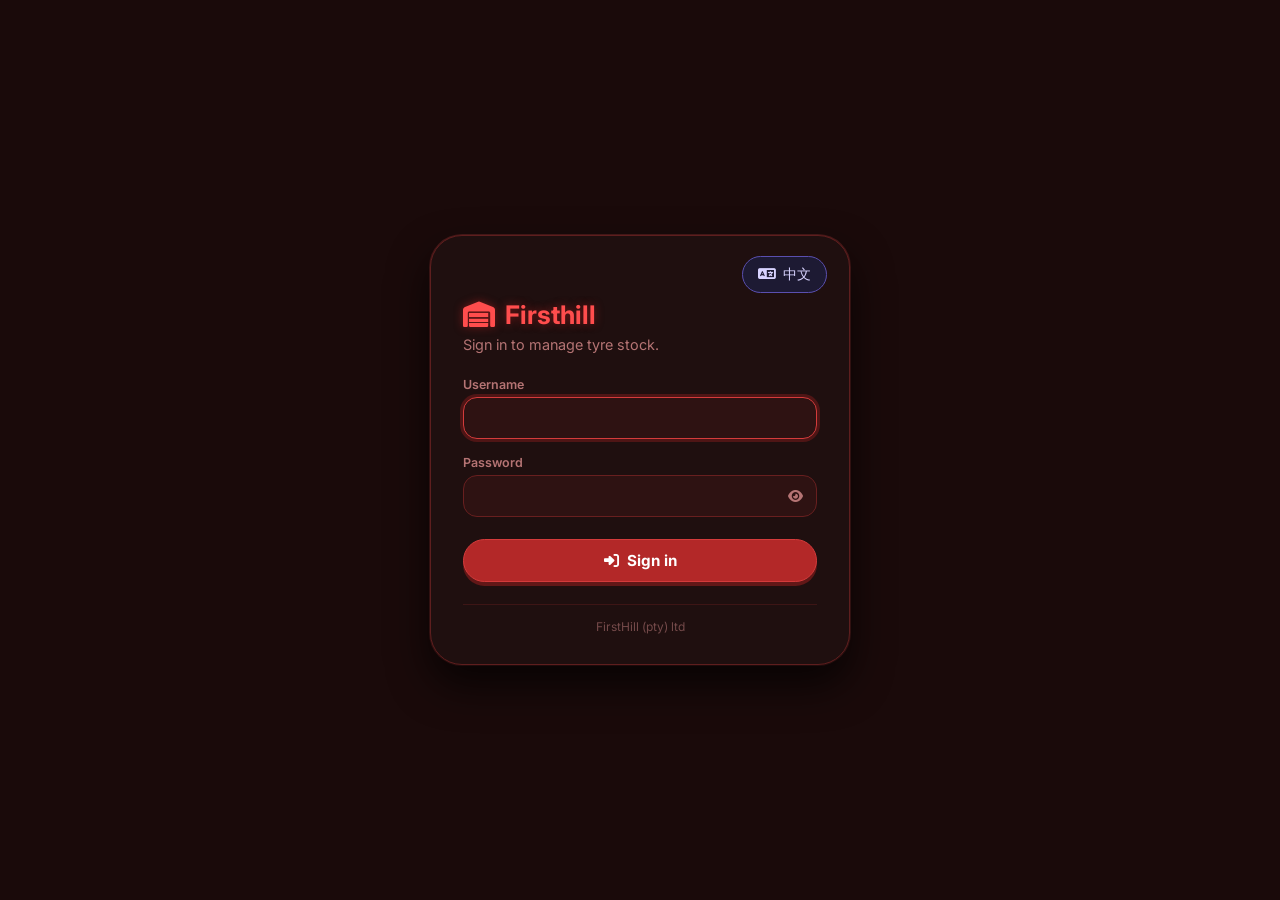
<file: history.html>
<!DOCTYPE html>
<html lang="en">
<head>
    <meta charset="UTF-8">
    <meta name="viewport" content="width=device-width, initial-scale=1.0">
    <title>Firsthill · update history</title>
    <link rel="stylesheet" href="https://cdnjs.cloudflare.com/ajax/libs/font-awesome/6.5.1/css/all.min.css">
    <link href="https://fonts.googleapis.com/css2?family=Inter:opsz,wght@14..32,400;14..32,500;14..32,600;14..32,700&display=swap" rel="stylesheet">
    <link rel="stylesheet" href="style.css">
</head>
<body>
<div class="app">
    <div id="fhNav"></div>

    <div class="page-head">
        <div>
            <h1>Update history</h1>
            <p>Every change to stock, newest first.</p>
        </div>
    </div>

    <div class="toolbar">
        <div class="chips" id="typeChips">
            <button type="button" class="chip active" data-type="all">All changes</button>
            <button type="button" class="chip" data-type="in"><i class="fas fa-arrow-down"></i> Stock added</button>
            <button type="button" class="chip" data-type="out"><i class="fas fa-arrow-up"></i> Stock taken out</button>
            <button type="button" class="chip" data-type="count"><i class="fas fa-clipboard-check"></i> Added, not on system</button>
        </div>
        <label style="font-size:0.82rem; color:var(--muted);">Storeroom
            <select id="storeSel"><option value="">All</option></select>
        </label>
    </div>

    <div class="search-bar">
        <i class="fas fa-magnifying-glass"></i>
        <input type="text" id="searchInput" placeholder="Search brand, size, storeroom or person…" autocomplete="off">
        <i class="fas fa-circle-xmark clear-search" id="clearSearch" role="button" aria-label="Clear search"></i>
    </div>
    <div class="count-note" id="countNote" style="display:none;"></div>

    <div class="table-wrapper">
        <table class="cards">
            <thead><tr><th>Date &amp; time</th><th>Brand</th><th>Size</th><th>Storeroom</th><th>Change</th><th>New qty</th><th>By</th></tr></thead>
            <tbody id="tableBody">
                <tr class="empty-row"><td colspan="7"><i class="fas fa-spinner fa-pulse"></i> Loading history…</td></tr>
            </tbody>
        </table>
    </div>
    <div class="hint" id="moreNote" style="display:none;"></div>
    <div class="footnote">FirstHill (pty) ltd · update log</div>
</div>

<script src="i18n.js"></script>
<script src="common.js"></script>
<script>
    (function () {
        const me = FH.requireLogin('history.html');
        if (!me) return;
        const esc = FH.esc, t = FH.t;
        const PAGE = 300;

        let history = [];
        let query = '';
        let type = 'all';
        let shown = PAGE;

        const tbody = document.getElementById('tableBody');
        const searchInput = document.getElementById('searchInput');
        const clearSearch = document.getElementById('clearSearch');
        const countNote = document.getElementById('countNote');
        const storeSel = document.getElementById('storeSel');
        const moreNote = document.getElementById('moreNote');

        function filtered() {
            const store = storeSel.value;
            const q = query.toLowerCase();
            return history.filter(h => {
                const d = parseInt(h.delta, 10) || 0;
                if (type === 'in' && (d <= 0 || h.type === 'count')) return false;
                if (type === 'count' && h.type !== 'count') return false;
                if (type === 'out' && d >= 0) return false;
                if (store && h.storeroom !== store) return false;
                if (q && ![h.brand, h.size, h.storeroom, h.user].some(v => String(v ?? '').toLowerCase().includes(q))) return false;
                return true;
            });
        }

        function render() {
            if (!history.length) {
                tbody.innerHTML = `<tr class="empty-row"><td colspan="7"><i class="fas fa-inbox"></i> No updates logged yet. Changes made on the Update page will appear here.</td></tr>`;
                return;
            }
            const list = filtered();
            const active = query || type !== 'all' || storeSel.value;
            countNote.style.display = active ? 'block' : 'none';
            if (active) {
                const outN = list.reduce((a, h) => a + Math.max(0, -(parseInt(h.delta, 10) || 0)), 0);
                const inN = list.reduce((a, h) => a + Math.max(0, parseInt(h.delta, 10) || 0), 0);
                countNote.textContent = t('{a} of {b} entries · {in} tyres added, {out} taken out', { a: list.length, b: history.length, in: inN, out: outN });
            }
            if (!list.length) {
                tbody.innerHTML = `<tr class="empty-row"><td colspan="7">No entries match these filters.</td></tr>`;
                moreNote.style.display = 'none';
                return;
            }
            tbody.innerHTML = list.slice(0, shown).map(h => {
                const d = parseInt(h.delta, 10) || 0;
                const pos = d >= 0;
                const isCount = h.type === 'count';
                return `<tr>
                    <td data-label="Date &amp; time"><span class="date-cell">${FH.fmtDateTime(h.timestamp)}</span></td>
                    <td data-label="Brand"><span class="brand-tag">${esc(h.brand)}</span></td>
                    <td data-label="Size"><span class="size-tag">${esc(h.size)}</span></td>
                    <td data-label="Storeroom">${FH.storeTag(h.storeroom)}</td>
                    <td data-label="Change">${isCount
                        ? `<span class="change-badge count" title="Already on the shelf, added to the system"><i class="fas fa-clipboard-check"></i> ${t('+{n} not on system', { n: d })}</span>`
                        : `<span class="change-badge ${pos ? 'pos' : 'neg'}"><i class="fas ${pos ? 'fa-arrow-down' : 'fa-arrow-up'}"></i> ${pos ? '+' + d : d}</span>`}</td>
                    <td data-label="New qty"><span class="qty-badge">${esc(h.newQty)}</span></td>
                    <td data-label="By"><span class="date-cell">${h.user ? esc(h.user) : '—'}</span></td>
                </tr>`;
            }).join('');
            if (list.length > shown) {
                moreNote.style.display = 'block';
                moreNote.innerHTML = `${t('Showing {a} of {b}.', { a: shown, b: list.length })} <button type="button" class="btn btn-ghost btn-small" id="moreBtn">Show more</button>`;
                document.getElementById('moreBtn').addEventListener('click', () => { shown += PAGE; render(); });
            } else moreNote.style.display = 'none';
        }

        async function load() {
            try {
                const [data, inv] = await Promise.all([FH.api('getHistory'), FH.api('getInventory')]);
                history = data.rows || [];
                FH.setStores(inv.stores, inv.moveFromFirst);
                const stores = FH.storeNames(history.map(h => h.storeroom));
                storeSel.innerHTML = '<option value="">All</option>' + FH.storeOptions(stores, '');
                render();
            } catch (err) {
                tbody.innerHTML = `<tr class="empty-row"><td colspan="7"><i class="fas fa-triangle-exclamation"></i> ${t("Couldn't load history: {msg}", { msg: esc(err.message) })}</td></tr>`;
            }
        }

        document.querySelectorAll('#typeChips .chip').forEach(c => c.addEventListener('click', () => {
            type = c.dataset.type; shown = PAGE;
            document.querySelectorAll('#typeChips .chip').forEach(x => x.classList.toggle('active', x === c));
            render();
        }));
        storeSel.addEventListener('change', () => { shown = PAGE; render(); });
        searchInput.addEventListener('input', () => {
            query = searchInput.value.trim(); shown = PAGE;
            clearSearch.classList.toggle('show', query.length > 0);
            render();
        });
        clearSearch.addEventListener('click', () => {
            searchInput.value = ''; query = '';
            clearSearch.classList.remove('show');
            render(); searchInput.focus();
        });

        load();
    })();
</script>
</body>
</html>
</file>
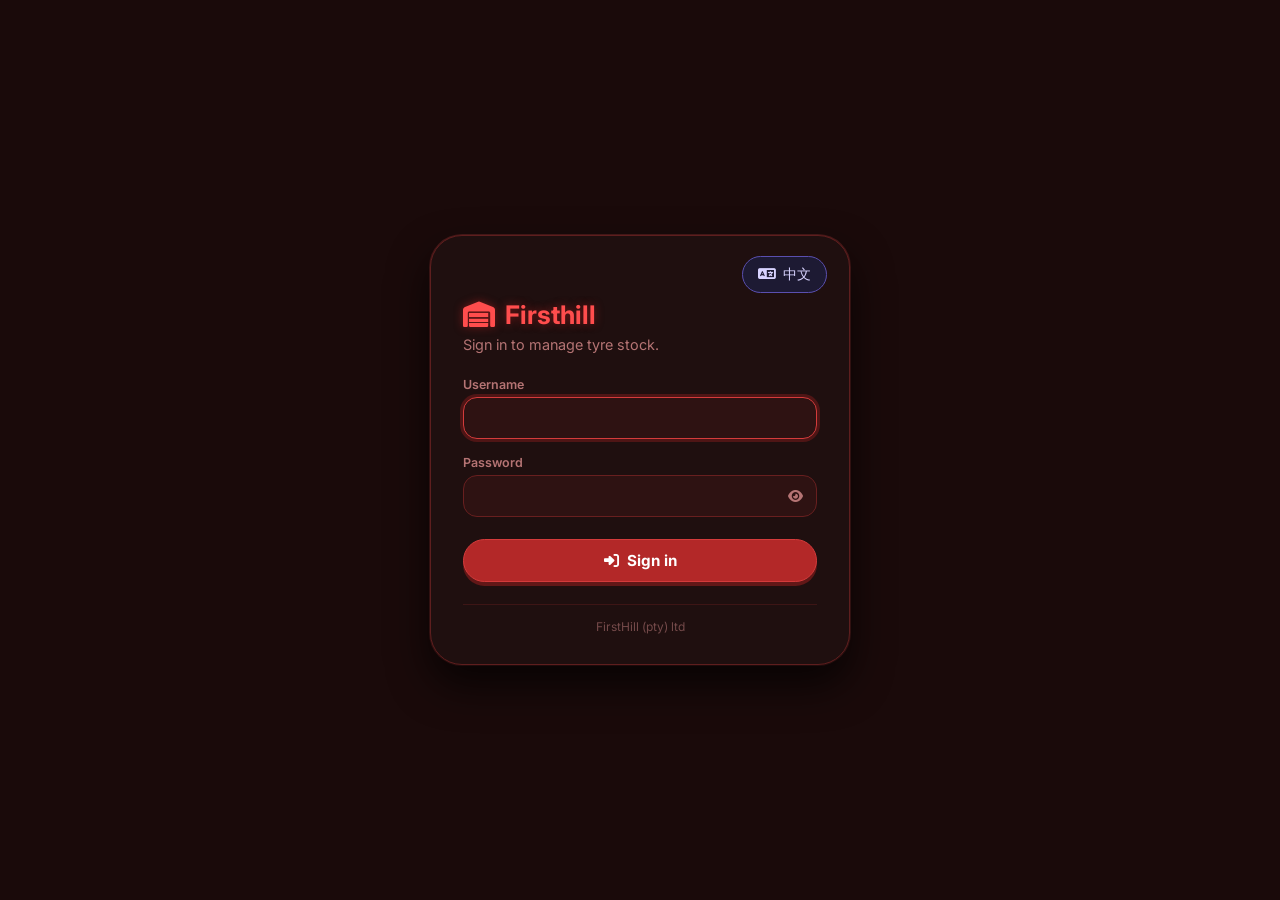
<file: login.html>
<!DOCTYPE html>
<html lang="en">
<head>
    <meta charset="UTF-8">
    <meta name="viewport" content="width=device-width, initial-scale=1.0">
    <title>Firsthill · sign in</title>
    <link rel="stylesheet" href="https://cdnjs.cloudflare.com/ajax/libs/font-awesome/6.5.1/css/all.min.css">
    <link href="https://fonts.googleapis.com/css2?family=Inter:opsz,wght@14..32,400;14..32,500;14..32,600;14..32,700&display=swap" rel="stylesheet">
    <link rel="stylesheet" href="style.css">
    <style>
        body { display: flex; align-items: center; justify-content: center; }
        .login { max-width: 420px; width: 100%; padding: 34px 32px 30px; }
        .login h1 { color: var(--red-hi); font-size: 1.6rem; text-shadow: 0 0 8px #7a1a1a; display: flex; align-items: center; gap: 10px; }
        .login p.lead { color: var(--muted); font-size: 0.9rem; margin: 6px 0 24px; }
        .login .field { margin-bottom: 16px; }
        .login .btn { width: 100%; margin-top: 6px; }
        .login .msg { display: none; margin-bottom: 18px; }
        .login .msg.show { display: block; }
        .pw-wrap { position: relative; }
        .pw-wrap button { position: absolute; right: 8px; top: 50%; transform: translateY(-50%); background: none; border: 0; color: var(--muted); cursor: pointer; padding: 6px; }
    </style>
</head>
<body>
<div class="app login">
    <div style="display:flex; justify-content:flex-end; margin:-14px -10px 6px 0;">
        <button type="button" class="nav-link lang-toggle" data-fh-lang id="loginLang"></button>
    </div>
    <h1><i class="fas fa-warehouse"></i> Firsthill</h1>
    <p class="lead">Sign in to manage tyre stock.</p>

    <div class="info-box msg" id="msg" role="alert"></div>

    <form id="loginForm" novalidate>
        <div class="field">
            <label for="username">Username</label>
            <input type="text" id="username" autocomplete="username" autocapitalize="none" spellcheck="false" required>
        </div>
        <div class="field">
            <label for="password">Password</label>
            <div class="pw-wrap">
                <input type="password" id="password" autocomplete="current-password" required>
                <button type="button" id="togglePw" aria-label="Show password"><i class="fas fa-eye"></i></button>
            </div>
        </div>
        <button type="submit" class="btn" id="loginBtn"><i class="fas fa-right-to-bracket"></i> Sign in</button>
    </form>
    <div class="footnote" style="text-align:center;">FirstHill (pty) ltd</div>
</div>

<script src="i18n.js"></script>
<script src="common.js"></script>
<script>
    (function () {
        document.getElementById('loginLang').outerHTML = FH.langButtonHtml();
        const params = new URLSearchParams(location.search);
        const nextRaw = params.get('next') || 'index.html';
        const next = /^[a-z]+\.html$/i.test(nextRaw) && nextRaw !== 'login.html' ? nextRaw : 'index.html';

        const form = document.getElementById('loginForm');
        const userEl = document.getElementById('username');
        const pwEl = document.getElementById('password');
        const btn = document.getElementById('loginBtn');
        const msg = document.getElementById('msg');

        function showMsg(text) {
            msg.innerHTML = `<i class="fas fa-circle-exclamation"></i>${FH.esc(text)}`;
            msg.classList.add('show');
        }

        if (params.get('msg')) showMsg(params.get('msg'));

        // Already signed in? go straight in
        if (FH.user() && localStorage.getItem('fh_token') && !params.get('msg')) {
            location.replace(next);
            return;
        }

        document.getElementById('togglePw').addEventListener('click', () => {
            const show = pwEl.type === 'password';
            pwEl.type = show ? 'text' : 'password';
            document.querySelector('#togglePw i').className = show ? 'fas fa-eye-slash' : 'fas fa-eye';
        });

        form.addEventListener('submit', async (e) => {
            e.preventDefault();
            const username = userEl.value.trim();
            const password = pwEl.value;
            if (!username || !password) { showMsg('Enter your username and password.'); return; }

            btn.disabled = true;
            btn.innerHTML = '<i class="fas fa-spinner fa-pulse"></i> Signing in…';
            try {
                const res = await FH.api('login', { username, password });
                FH.setSession(res.token, res.user);
                location.replace(next);
            } catch (err) {
                showMsg(err.message);
                pwEl.value = '';
                pwEl.focus();
                btn.disabled = false;
                btn.innerHTML = '<i class="fas fa-right-to-bracket"></i> Sign in';
            }
        });

        userEl.focus();
    })();
</script>
</body>
</html>
</file>
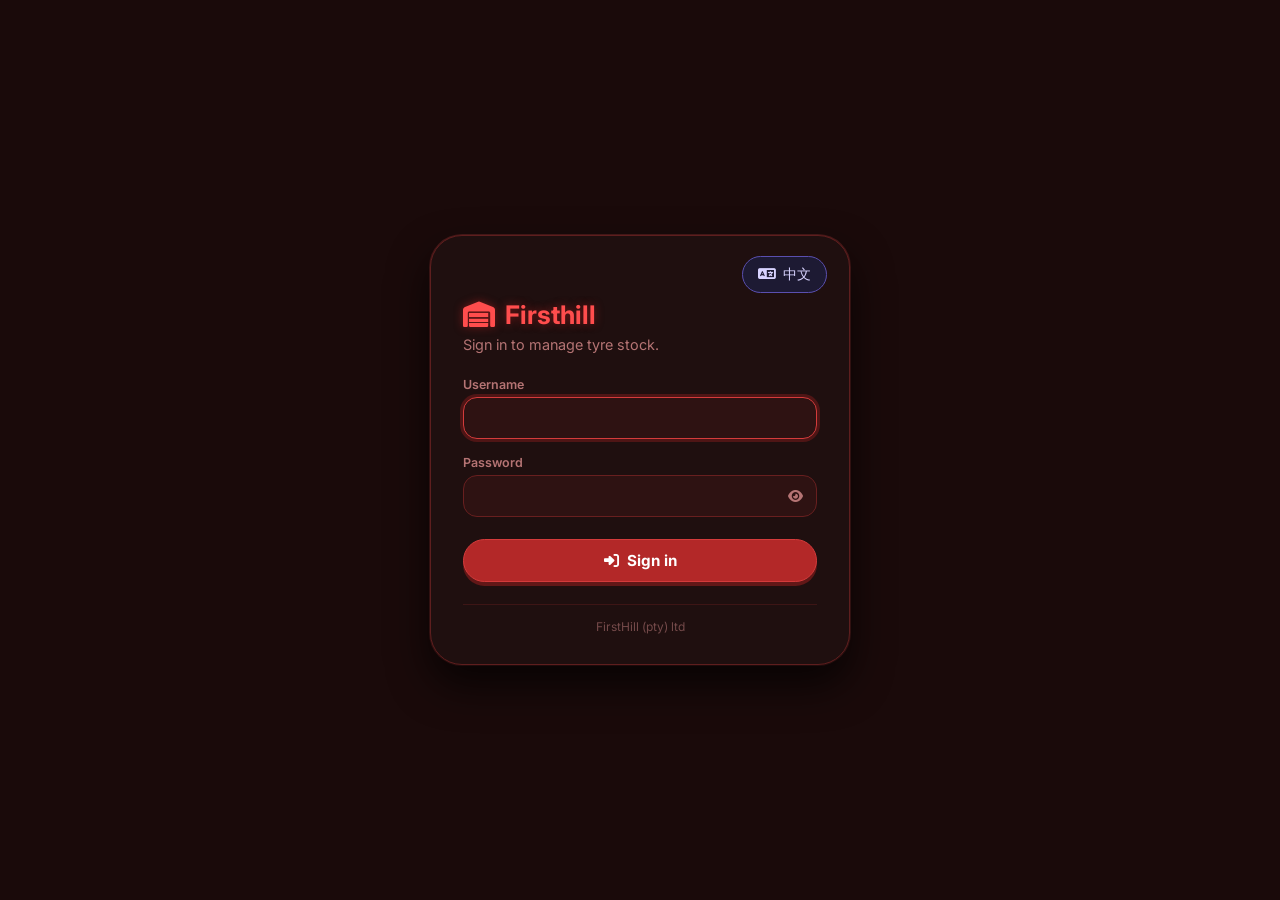
<file: stats.html>
<!DOCTYPE html>
<html lang="en">
<head>
    <meta charset="UTF-8">
    <meta name="viewport" content="width=device-width, initial-scale=1.0">
    <title>Firsthill · stats</title>
    <link rel="stylesheet" href="https://cdnjs.cloudflare.com/ajax/libs/font-awesome/6.5.1/css/all.min.css">
    <link href="https://fonts.googleapis.com/css2?family=Inter:opsz,wght@14..32,400;14..32,500;14..32,600;14..32,700&display=swap" rel="stylesheet">
    <link rel="stylesheet" href="style.css">
</head>
<body>
<div class="app">
    <div id="fhNav"></div>

    <div class="page-head">
        <div>
            <h1 id="title">Storeroom stats</h1>
            <p id="trackNote">Loading…</p>
        </div>
        <div class="toolbar" style="margin:0;">
            <label style="font-size:0.82rem; color:var(--muted);">Storeroom
                <select id="storeSel"><option value="">All storerooms</option></select>
            </label>
            <label style="font-size:0.82rem; color:var(--muted);">Period
                <select id="periodSel">
                    <option value="7">Last 7 days</option>
                    <option value="30" selected>Last 30 days</option>
                    <option value="90">Last 90 days</option>
                    <option value="365">Last 12 months</option>
                </select>
            </label>
        </div>
    </div>

    <div id="content">
        <div class="empty"><i class="fas fa-spinner fa-pulse"></i> Crunching the numbers…</div>
    </div>
    <div class="footnote">FirstHill (pty) ltd · stats from the update history</div>
</div>

<script src="i18n.js"></script>
<script src="common.js"></script>
<script>
    (function () {
        const me = FH.requireLogin('stats.html');
        if (!me) return;
        const esc = FH.esc, T = FH.t;   // (t is used as a loop variable below)
        const DAY = FH.DAY;

        let items = [], rows = [], lowDefault = 4, firstEver = null;
        const storeSel = document.getElementById('storeSel');
        const periodSel = document.getElementById('periodSel');
        const content = document.getElementById('content');

        const fmt = n => Math.round(n).toLocaleString('en-GB');
        const tyreKey = (b, s) => b + ' ' + s;

        function bars(list, unit = '') {
            if (!list.length) return '<div class="empty">No movements in this period.</div>';
            const max = Math.max(...list.map(x => x.v), 1);
            return `<div class="hbars">${list.map(x => `
                <div class="hbar" title="${esc(x.name)}: ${fmt(x.v)}${unit}">
                    <span class="name">${esc(x.name)}</span>
                    <span class="track"><span class="fill" style="width:${(x.v / max * 100).toFixed(1)}%; display:block;"></span></span>
                    <span class="val">${fmt(x.v)}${x.extra ? `<small style="color:var(--faint); font-weight:400;"> ${x.extra}</small>` : ''}</span>
                </div>`).join('')}</div>`;
        }

        function coverText(days) {
            if (days == null) return '—';
            if (days < 1) return T('under a day');
            if (days > 365) return T('over a year');
            return T('~{n} days', { n: Math.round(days) });
        }

        function dayChart(ev, days, since) {
            const weekly = days > 120;
            const size = weekly ? 7 : 1;
            const start = new Date(since); start.setHours(0, 0, 0, 0);
            const n = Math.ceil((Date.now() - start.getTime()) / (DAY * size));
            const buckets = Array.from({ length: n }, (_, k) => ({ t: start.getTime() + k * size * DAY, in: 0, out: 0 }));
            ev.forEach(e => {
                const k = Math.floor((e.t.getTime() - start.getTime()) / (DAY * size));
                if (k < 0 || k >= n) return;
                if (e.d > 0) buckets[k].in += e.d; else buckets[k].out += -e.d;
            });
            const max = Math.max(1, ...buckets.map(b => Math.max(b.in, b.out)));
            const label = t => new Date(t).toLocaleDateString(FH.locale(), { day: '2-digit', month: 'short' });
            return `<div class="legend"><span class="l-in">Added</span><span class="l-out">Taken out</span><span style="margin-left:auto">${weekly ? T('per week') : T('per day')}</span></div>
                <div class="daychart">${buckets.map(b => `
                    <div class="col" title="${T(weekly ? 'Week of {date}: +{in} added, −{out} taken out' : '{date}: +{in} added, −{out} taken out', { date: label(b.t), in: b.in, out: b.out })}">
                        <div class="up"><div class="bar in" style="height:${(b.in / max * 100).toFixed(1)}%"></div></div>
                        <div class="down"><div class="bar out" style="height:${(b.out / max * 100).toFixed(1)}%"></div></div>
                    </div>`).join('')}</div>
                <div class="chart-axis"><span>${label(buckets[0]?.t)}</span><span>${label(buckets[Math.floor(n / 2)]?.t)}</span><span>${T('Today')}</span></div>`;
        }

        function render() {
            const store = storeSel.value;
            const days = Number(periodSel.value);
            const since = Date.now() - days * DAY;
            // if tracking started inside the period, rates use the tracked days only
            const trackedDays = firstEver ? Math.max(1, Math.min(days, (Date.now() - firstEver) / DAY)) : days;

            document.getElementById('title').textContent = store ? T('{store} stats', { store }) : T('All storerooms');

            const ev = rows
                .filter(r => (!store || r.storeroom === store) && r.t && r.t.getTime() >= since);
            const scope = store ? items.filter(i => i.storeroom === store) : items;

            const outUnits = ev.reduce((a, e) => a + (e.d < 0 ? -e.d : 0), 0);
            const inUnits = ev.reduce((a, e) => a + (e.d > 0 ? e.d : 0), 0);
            const onHand = scope.reduce((a, i) => a + i.qty, 0);
            const needOrder = scope.filter(i => ['low', 'out'].includes(FH.statusOf(i, lowDefault))).length;
            const perDay = outUnits / trackedDays;

            // --- per tyre (brand + size, summed over the storerooms in scope) ---
            const tyres = {};
            const tyre = (b, s) => (tyres[tyreKey(b, s)] ||= { brand: b, size: s, out: 0, outTimes: 0, in: 0, stock: 0 });
            scope.forEach(i => { tyre(i.brand, i.size).stock += i.qty; });
            ev.forEach(e => {
                const t = tyre(e.brand, e.size);
                if (e.d < 0) { t.out += -e.d; t.outTimes++; } else t.in += e.d;
            });
            const tyreList = Object.values(tyres);
            tyreList.forEach(t => { t.rate = t.out / trackedDays; t.cover = t.rate > 0 ? t.stock / t.rate : null; });

            const top = tyreList.filter(t => t.out > 0).sort((a, b) => b.out - a.out).slice(0, 10);
            const runningOut = tyreList.filter(t => t.cover != null && t.cover <= 21).sort((a, b) => a.cover - b.cover).slice(0, 10);

            // slow movers: stock on hand, nothing taken out this period
            const movedKeys = new Set(ev.filter(e => e.d < 0).map(e => FH.keyOf(e.brand, e.size, e.storeroom)));
            const slow = scope.filter(i => i.qty > 0 && !movedKeys.has(FH.keyOf(i.brand, i.size, i.storeroom)))
                .sort((a, b) => b.qty - a.qty).slice(0, 10);
            const slowTotal = scope.filter(i => i.qty > 0 && !movedKeys.has(FH.keyOf(i.brand, i.size, i.storeroom)))
                .reduce((a, i) => a + i.qty, 0);

            // brand share of tyres taken out
            const byBrand = {};
            ev.forEach(e => { if (e.d < 0) byBrand[e.brand] = (byBrand[e.brand] || 0) + -e.d; });
            const brandBars = Object.entries(byBrand).sort((a, b) => b[1] - a[1]).slice(0, 8)
                .map(([name, v]) => ({ name, v, extra: outUnits ? `(${Math.round(v / outUnits * 100)}%)` : '' }));

            // busiest weekdays
            const wd = [0, 0, 0, 0, 0, 0, 0];
            ev.forEach(e => { if (e.d < 0) wd[(e.t.getDay() + 6) % 7] += -e.d; });
            const wdBars = ['Mon', 'Tue', 'Wed', 'Thu', 'Fri', 'Sat', 'Sun'].map((name, k) => ({ name, v: wd[k] }));

            // who is updating
            const byUser = {};
            ev.forEach(e => {
                const u = e.user || 'Before logins';
                const x = (byUser[u] ||= { name: u, v: 0, out: 0, in: 0 });
                x.v++; if (e.d < 0) x.out += -e.d; else x.in += e.d;
            });
            const userBars = Object.values(byUser).sort((a, b) => b.v - a.v).slice(0, 8)
                .map(x => ({ name: x.name, v: x.v, extra: T('updates · {out} out, {in} in', { out: x.out, in: x.in }) }));

            // storeroom comparison (all storerooms only)
            let compare = '';
            if (!store) {
                const stores = FH.storeNames(items.map(i => i.storeroom));
                const cmp = stores.map(s => {
                    const its = items.filter(i => i.storeroom === s);
                    const se = ev.filter(e => e.storeroom === s);
                    const outs = {};
                    se.forEach(e => { if (e.d < 0) outs[tyreKey(e.brand, e.size)] = (outs[tyreKey(e.brand, e.size)] || 0) + -e.d; });
                    const best = Object.entries(outs).sort((a, b) => b[1] - a[1])[0];
                    return {
                        s,
                        lines: its.filter(i => i.qty > 0).length,
                        stock: its.reduce((a, i) => a + i.qty, 0),
                        out: se.reduce((a, e) => a + (e.d < 0 ? -e.d : 0), 0),
                        in: se.reduce((a, e) => a + (e.d > 0 ? e.d : 0), 0),
                        need: its.filter(i => ['low', 'out'].includes(FH.statusOf(i, lowDefault))).length,
                        best
                    };
                }).sort((a, b) => (FH.isShop(a.s) - FH.isShop(b.s)) || (b.out - a.out));
                compare = `<div class="panel">
                    <h2><i class="fas fa-warehouse"></i> Storerooms side by side <span class="sub">tap a row to see its stats</span></h2>
                    <div class="table-wrapper"><table class="cards">
                        <thead><tr><th>Storeroom</th><th class="num">Tyres on hand</th><th class="num">Lines in stock</th><th class="num">Taken out</th><th class="num">Added</th><th class="num">Need reorder</th><th>Most taken</th></tr></thead>
                        <tbody>${cmp.map(c => `<tr class="clickable" data-store="${esc(c.s)}">
                            <td data-label="Storeroom">${FH.storeTag(c.s)}</td>
                            <td data-label="On hand" class="num">${fmt(c.stock)}</td>
                            <td data-label="Lines" class="num">${c.lines}</td>
                            <td data-label="Taken out" class="num"><strong style="color:var(--red-soft)">${fmt(c.out)}</strong></td>
                            <td data-label="Added" class="num">${fmt(c.in)}</td>
                            <td data-label="Need reorder" class="num">${c.need ? `<span class="qty-badge low">${c.need}</span>` : '0'}</td>
                            <td data-label="Most taken">${c.best ? `${esc(c.best[0])} <span style="color:var(--faint)">(${c.best[1]})</span>` : '—'}</td>
                        </tr>`).join('')}</tbody>
                    </table></div>
                </div>`;
            }

            content.innerHTML = `
                <div class="kpis">
                    <div class="kpi"><div class="v">${fmt(outUnits)}</div><div class="l">Tyres taken out</div></div>
                    <div class="kpi good"><div class="v">${fmt(inUnits)}</div><div class="l">Tyres added</div></div>
                    <div class="kpi"><div class="v">${perDay < 10 ? perDay.toFixed(1) : fmt(perDay)}</div><div class="l">Taken out per day, on average</div></div>
                    <div class="kpi"><div class="v">${fmt(onHand)}</div><div class="l">Tyres on hand now</div></div>
                    <div class="kpi ${needOrder ? 'warn' : ''}"><div class="v">${needOrder}</div><div class="l">Lines low or out</div></div>
                    <div class="kpi"><div class="v">${slowTotal ? fmt(slowTotal) : 0}</div><div class="l">Tyres that didn't move</div></div>
                </div>

                <div class="panel">
                    <h2><i class="fas fa-chart-column"></i> Stock movement</h2>
                    ${dayChart(ev, days, since)}
                </div>

                ${compare}

                <div class="panel">
                    <h2><i class="fas fa-fire"></i> Most taken tyres</h2>
                    ${top.length ? `<div class="table-wrapper"><table class="cards">
                        <thead><tr><th>Tyre</th><th class="num">Taken out</th><th class="num">Times</th><th class="num">On hand</th><th>Stock lasts</th></tr></thead>
                        <tbody>${top.map((t, k) => `<tr>
                            <td data-label="Tyre"><span class="brand-tag">${esc(t.brand)}</span> <span class="size-tag">${esc(t.size)}</span></td>
                            <td data-label="Taken out" class="num"><strong style="color:var(--red-soft)">${t.out}</strong></td>
                            <td data-label="Times" class="num">${t.outTimes}</td>
                            <td data-label="On hand" class="num">${t.stock}</td>
                            <td data-label="Stock lasts"><span class="qty-badge ${t.cover != null && t.cover <= 7 ? 'out' : t.cover != null && t.cover <= 21 ? 'low' : ''}">${t.stock === 0 ? T('Out now') : coverText(t.cover)}</span></td>
                        </tr>`).join('')}</tbody>
                    </table></div>` : '<div class="empty">Nothing was taken out in this period.</div>'}
                    <p class="hint">"Stock lasts" is how long what's on hand would last at the rate it was taken out in this period.</p>
                </div>

                <div class="panel-grid">
                    <div class="panel">
                        <h2><i class="fas fa-hourglass-half"></i> Running out within 3 weeks</h2>
                        ${runningOut.length ? `<div class="hbars">${runningOut.map(t => `
                            <div class="hbar">
                                <span class="name" title="${esc(t.brand)} ${esc(t.size)}">${esc(t.brand)} ${esc(t.size)}</span>
                                <span class="sub-line" style="margin:0">${T('{n} left', { n: t.stock })} · ${t.rate < 1 ? T('{n}/week', { n: (t.rate * 7).toFixed(1) }) : T('{n}/day', { n: t.rate.toFixed(1) })}</span>
                                <span class="qty-badge ${t.stock === 0 ? 'out' : t.cover <= 7 ? 'out' : 'low'}">${t.stock === 0 ? T('Out now') : coverText(t.cover)}</span>
                            </div>`).join('')}</div>` : '<div class="empty">No fast-moving tyre is close to running out.</div>'}
                    </div>
                    <div class="panel">
                        <h2><i class="fas fa-snowflake"></i> Not moving <span class="sub">in stock, none taken out this period</span></h2>
                        ${slow.length ? `<div class="hbars">${slow.map(i => `
                            <div class="hbar">
                                <span class="name" title="${esc(i.brand)} ${esc(i.size)}">${esc(i.brand)} ${esc(i.size)}</span>
                                <span class="sub-line" style="margin:0">${store ? '' : esc(i.storeroom) + ' · '}${i.lastOut ? T('last taken {age}', { age: FH.ageText(i.lastOut) }) : T('never taken since tracking')}</span>
                                <span class="qty-badge idle">${i.qty}</span>
                            </div>`).join('')}</div>
                            <p class="hint">Consider moving these to a busier storeroom or running a special.</p>` : '<div class="empty">Every tyre in stock moved at least once.</div>'}
                    </div>
                </div>

                <div class="panel-grid">
                    <div class="panel">
                        <h2><i class="fas fa-tags"></i> Brands taken out</h2>
                        ${bars(brandBars)}
                    </div>
                    <div class="panel">
                        <h2><i class="fas fa-calendar-week"></i> Busiest days of the week</h2>
                        ${outUnits ? bars(wdBars) : '<div class="empty">No movements in this period.</div>'}
                    </div>
                </div>

                <div class="panel">
                    <h2><i class="fas fa-user-pen"></i> Who updated stock</h2>
                    ${bars(userBars)}
                </div>`;

            content.querySelectorAll('tr[data-store]').forEach(tr => tr.addEventListener('click', () => {
                storeSel.value = tr.dataset.store;
                render();
                window.scrollTo({ top: 0, behavior: 'smooth' });
            }));

            document.getElementById('trackNote').textContent = firstEver
                ? T('Based on updates since {date}', { date: FH.fmtDate(firstEver) }) + (trackedDays < days ? ' ' + T('(history is shorter than the period, so rates use {n} days)', { n: Math.round(trackedDays) }) : '')
                : T('No updates logged yet');
        }

        async function load() {
            try {
                const [inv, hist] = await Promise.all([FH.api('getInventory'), FH.api('getHistory')]);
                items = inv.items || [];
                lowDefault = Number(inv.lowDefault) || 0;
                FH.setStores(inv.stores, inv.moveFromFirst);
                // "not on system" additions were already on the shelf, so they aren't counted as stock added
                rows = (hist.rows || []).filter(r => r.type !== 'count')
                    .map(r => ({ ...r, t: FH.toDate(r.timestamp), d: parseInt(r.delta, 10) || 0 }));
                const ts = rows.map(r => r.t?.getTime()).filter(Boolean);
                firstEver = ts.length ? ts.reduce((a, b) => Math.min(a, b)) : null;

                const stores = FH.storeNames(items.map(i => i.storeroom).concat(rows.map(r => r.storeroom)));
                storeSel.innerHTML = '<option value="">All storerooms</option>' + FH.storeOptions(stores, '');
                const fromUrl = new URLSearchParams(location.search).get('store');
                if (fromUrl && stores.includes(fromUrl)) storeSel.value = fromUrl;
                render();
            } catch (err) {
                content.innerHTML = `<div class="info-box"><i class="fas fa-triangle-exclamation"></i>${T("Couldn't load stats: {msg}", { msg: esc(err.message) })}</div>`;
            }
        }

        storeSel.addEventListener('change', render);
        periodSel.addEventListener('change', render);
        load();
    })();
</script>
</body>
</html>
</file>
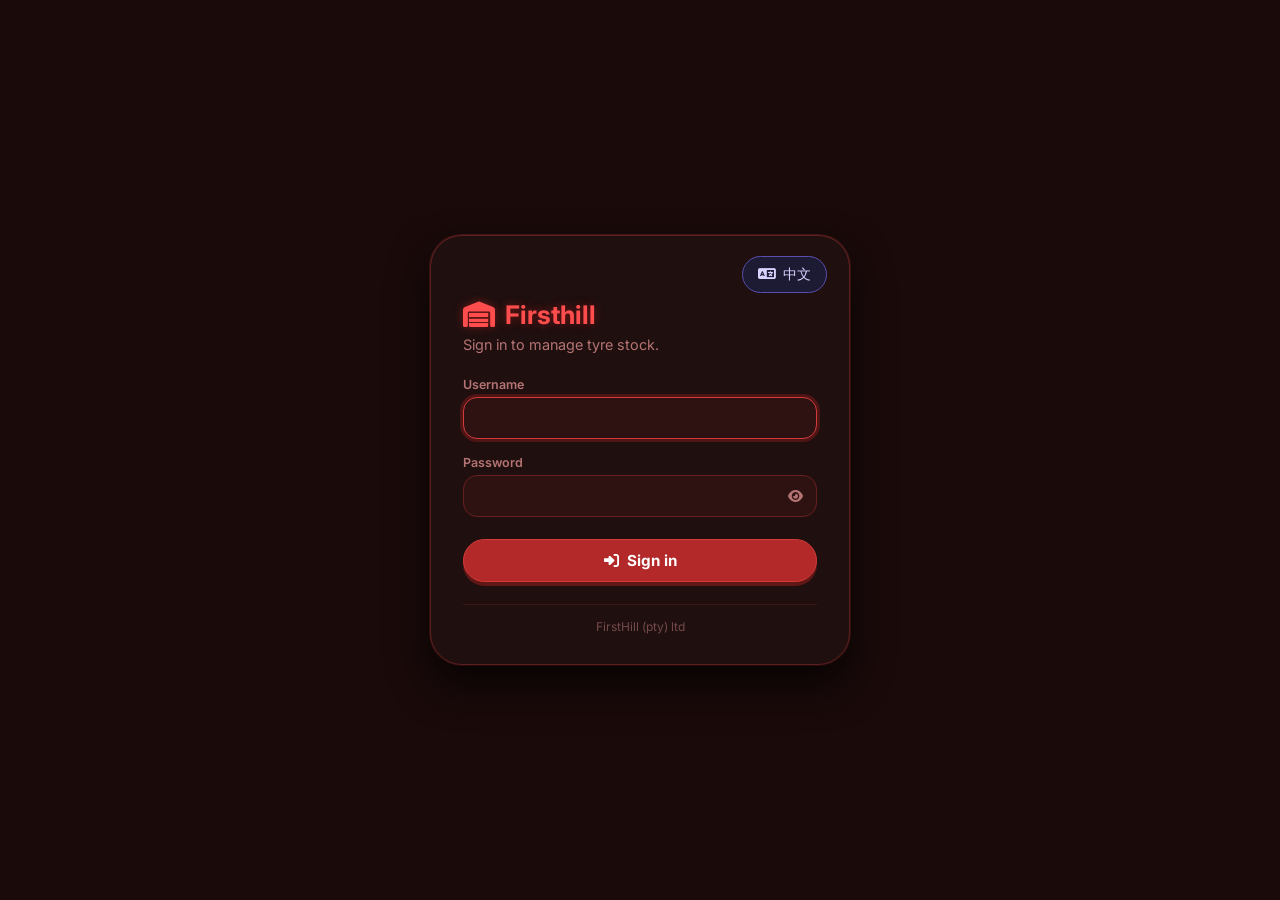
<file: update.html>
<!DOCTYPE html>
<html lang="en">
<head>
    <meta charset="UTF-8">
    <meta name="viewport" content="width=device-width, initial-scale=1.0">
    <title>Firsthill · update quantity</title>
    <link rel="stylesheet" href="https://cdnjs.cloudflare.com/ajax/libs/font-awesome/6.5.1/css/all.min.css">
    <link href="https://fonts.googleapis.com/css2?family=Inter:opsz,wght@14..32,400;14..32,500;14..32,600;14..32,700&display=swap" rel="stylesheet">
    <link rel="stylesheet" href="style.css">
    <style>
        .mode-row { display: flex; flex-wrap: wrap; justify-content: space-between; align-items: center; gap: 12px; margin-bottom: 18px; }
        .new-link { background: none; border: 0; color: var(--soft); font-size: 0.82rem; cursor: pointer; text-decoration: underline; padding: 0; margin-top: 10px; }
        .new-link:hover { color: #fff; }
        .qty-wrap { display: flex; align-items: stretch; gap: 6px; }
        .qty-wrap input { text-align: center; }
        .qty-wrap button {
            background: var(--field); border: 1px solid var(--line-3); color: var(--soft);
            border-radius: 12px; width: 42px; flex-shrink: 0; cursor: pointer; font-size: 1rem;
        }
        .qty-wrap button:hover { border-color: #982a2a; color: #fff; }
        #submitBtn.mode-in { background: #1f7a3c; border-color: #2fae5a; box-shadow: 0 4px 0 #0f3d1e; }
        #submitBtn.mode-in:hover { background: #24904a; }
        #submitBtn.mode-count { background: #3d338a; border-color: #6a5ed0; box-shadow: 0 4px 0 #1f1a4a; }
        #submitBtn.mode-count:hover { background: #4a3fa3; }
        @media (max-width: 520px) { .seg { display: flex; flex-wrap: wrap; } .seg button { flex: 1 0 auto; justify-content: center; } }
    </style>
</head>
<body>
<div class="app narrow">
    <div id="fhNav"></div>

    <div class="page-head">
        <div>
            <h1>Update quantity</h1>
            <p id="modeHelp">Pick the storeroom first. Only tyres in that storeroom are listed.</p>
        </div>
    </div>

    <div class="panel">
        <div class="mode-row">
            <div class="seg" role="group" aria-label="Type of update">
                <button type="button" id="modeOut" class="on-out"><i class="fas fa-arrow-up-from-bracket"></i> Take out</button>
                <button type="button" id="modeIn"><i class="fas fa-truck-ramp-box"></i> Add stock</button>
                <button type="button" id="modeCount"><i class="fas fa-clipboard-check"></i> Not on system</button>
            </div>
        </div>

        <div class="form-grid">
            <div class="field">
                <label for="storeSel"><i class="fas fa-warehouse"></i> Storeroom</label>
                <select id="storeSel"><option value="">Loading…</option></select>
            </div>
            <div class="field" id="brandField">
                <label for="brandSel"><i class="fas fa-tag"></i> Brand</label>
                <select id="brandSel" disabled><option value="">Choose a storeroom first</option></select>
            </div>
            <div class="field" id="sizeField">
                <label for="sizeSel"><i class="fas fa-ruler"></i> Size</label>
                <select id="sizeSel" disabled><option value="">—</option></select>
            </div>
        </div>

        <div class="form-grid" id="newTyreFields" style="display:none; margin-top:14px;">
            <div class="field">
                <label for="newBrand" id="newBrandLabel"><i class="fas fa-tag"></i> Brand (new to this storeroom)</label>
                <input type="text" id="newBrand" list="brandList" autocomplete="off" placeholder="e.g. Bridgestone">
            </div>
            <div class="field">
                <label for="newSize"><i class="fas fa-ruler"></i> Size</label>
                <input type="text" id="newSize" list="sizeList" autocomplete="off" placeholder="e.g. 205/55R16">
            </div>
        </div>
        <datalist id="brandList"></datalist>
        <datalist id="sizeList"></datalist>
        <button type="button" class="new-link" id="newToggle" style="display:none;">Adding a tyre this storeroom doesn't have yet?</button>

        <div class="form-grid" style="margin-top:16px;">
            <div class="field">
                <label for="qtyInput" id="qtyLabel">How many tyres are you taking out?</label>
                <div class="qty-wrap">
                    <button type="button" id="minusBtn" aria-label="One less">−</button>
                    <input type="number" id="qtyInput" value="1" min="1" step="1" inputmode="numeric">
                    <button type="button" id="plusBtn" aria-label="One more">+</button>
                </div>
            </div>
            <button type="button" class="btn" id="submitBtn" style="flex:1 0 180px;"><i class="fas fa-arrow-up-from-bracket"></i> Take out</button>
        </div>

        <div id="infoArea"></div>
    </div>

    <div id="resultArea"></div>
    <div class="footnote">FirstHill (pty) ltd · live sync</div>
</div>

<script src="i18n.js"></script>
<script src="common.js"></script>
<script>
    (function () {
        const me = FH.requireLogin('update.html');
        if (!me) return;
        const esc = FH.esc, t = FH.t, tp = FH.tp;
        const LAST_STORE_KEY = 'fh_last_store';

        let items = [];
        let lowDefault = 4;
        let mode = 'out';           // 'out' = take out, 'in' = add stock (delivery), 'count' = stock on the shelf that isn't on the system
        let newTyre = false;        // typing a brand/size that isn't in this storeroom yet
        let busy = false;

        const $ = id => document.getElementById(id);
        const storeSel = $('storeSel'), brandSel = $('brandSel'), sizeSel = $('sizeSel');
        const newBrand = $('newBrand'), newSize = $('newSize');
        const qtyInput = $('qtyInput'), submitBtn = $('submitBtn');
        const infoArea = $('infoArea'), resultArea = $('resultArea');

        function opt(value, label, selected) {
            return `<option value="${esc(value)}" ${selected ? 'selected' : ''}>${esc(label)}</option>`;
        }

        // items in the chosen storeroom that can be picked in this mode
        function pickable() {
            const s = storeSel.value;
            if (!s) return [];
            return items.filter(i => i.storeroom === s && (mode === 'in' || i.qty > 0));
        }

        function fillStores() {
            const stores = FH.storeNames(items.map(i => i.storeroom));
            let current = storeSel.value;
            if (!current) { try { current = localStorage.getItem(LAST_STORE_KEY) || ''; } catch (e) {} }
            if (!stores.length) {
                storeSel.innerHTML = opt('', me.role === 'admin' ? 'No storerooms yet' : 'No shops assigned to you yet');
                storeSel.disabled = true;
                return;
            }
            storeSel.disabled = false;
            storeSel.innerHTML = opt('', '— choose storeroom —') + FH.storeOptions(stores, current, s => {
                const n = items.filter(i => i.storeroom === s && i.qty > 0).length;
                return `${s}  (${tp(n, '{n} tyre line', '{n} tyre lines')})`;
            });
        }

        function fillBrands() {
            const list = pickable();
            const current = brandSel.value;
            if (!storeSel.value) {
                brandSel.disabled = true;
                brandSel.innerHTML = opt('', 'Choose a storeroom first');
                return;
            }
            const brands = [...new Set(list.map(i => i.brand))].sort(FH.naturalSort);
            brandSel.disabled = brands.length === 0;
            brandSel.innerHTML = brands.length
                ? opt('', '— brand —') + brands.map(b => {
                    const total = list.filter(i => i.brand === b).reduce((a, i) => a + i.qty, 0);
                    return opt(b, `${b}  (${total})`, b === current);
                }).join('')
                : opt('', mode === 'out' ? 'Nothing in stock here' : 'No tyres here yet');
        }

        function fillSizes() {
            const b = brandSel.value;
            const current = sizeSel.value;
            if (!b) { sizeSel.disabled = true; sizeSel.innerHTML = opt('', '—'); return; }
            const list = pickable().filter(i => i.brand === b).sort((x, y) => FH.naturalSort(x.size, y.size));
            sizeSel.disabled = false;
            sizeSel.innerHTML = opt('', '— size —') + list.map(i => {
                const st = FH.statusOf(i, lowDefault);
                const flag = st === 'out' ? ' · ' + t('out') : st === 'low' ? ' · ' + t('low') : '';
                return opt(i.size, `${i.size}  —  ${t('{n} in stock', { n: i.qty })}${flag}`, i.size === current);
            }).join('');
            if (list.length === 1 && !sizeSel.value) sizeSel.value = list[0].size;
        }

        function fillDatalists() {
            const brands = [...new Set(items.map(i => i.brand))].sort(FH.naturalSort);
            $('brandList').innerHTML = brands.map(b => `<option value="${esc(b)}">`).join('');
            const b = newBrand.value.trim().toLowerCase();
            const sizes = [...new Set(items.filter(i => !b || i.brand.toLowerCase() === b).map(i => i.size))].sort(FH.naturalSort);
            $('sizeList').innerHTML = sizes.map(s => `<option value="${esc(s)}">`).join('');
        }

        function refreshAll() {
            fillStores(); fillBrands(); fillSizes(); fillDatalists();
            updateInfo();
        }

        function selection() {
            const store = storeSel.value;
            const brand = newTyre ? newBrand.value.trim() : brandSel.value;
            const size = newTyre ? newSize.value.trim() : sizeSel.value;
            const item = items.find(i => i.storeroom === store && i.brand.toLowerCase() === brand.toLowerCase() && String(i.size).toLowerCase() === size.toLowerCase());
            return { store, brand: item ? item.brand : brand, size: item ? item.size : size, item };
        }

        const SUBMIT_LABEL = {
            out: '<i class="fas fa-arrow-up-from-bracket"></i> Take out',
            in: '<i class="fas fa-truck-ramp-box"></i> Add stock',
            count: '<i class="fas fa-clipboard-check"></i> Add to system'
        };

        function setMode(m) {
            mode = m;
            $('modeOut').className = m === 'out' ? 'on-out' : '';
            $('modeIn').className = m === 'in' ? 'on-in' : '';
            $('modeCount').className = m === 'count' ? 'on-count' : '';
            $('qtyLabel').textContent = m === 'out' ? 'How many tyres are you taking out?'
                : m === 'in' ? 'How many tyres arrived?' : 'How many are on the shelf that the system doesn\'t know about?';
            $('modeHelp').textContent = m === 'count'
                ? "Add tyres that are physically in a storeroom but missing from the system. Type any brand and size, even one the system has never seen. They're recorded as existing stock, not as a new delivery."
                : 'Pick the storeroom first. Only tyres in that storeroom are listed.';
            submitBtn.classList.toggle('mode-in', m === 'in');
            submitBtn.classList.toggle('mode-count', m === 'count');
            submitBtn.innerHTML = SUBMIT_LABEL[m];
            setNewTyre(m === 'count', true);
            $('newToggle').style.display = m === 'in' ? '' : 'none';
            fillBrands(); fillSizes(); updateInfo();
        }

        function setNewTyre(on, quiet) {
            newTyre = on;
            $('newTyreFields').style.display = on ? '' : 'none';
            $('brandField').style.display = on ? 'none' : '';
            $('sizeField').style.display = on ? 'none' : '';
            $('newBrandLabel').innerHTML = mode === 'count'
                ? '<i class="fas fa-tag"></i> Brand'
                : '<i class="fas fa-tag"></i> Brand (new to this storeroom)';
            $('newToggle').textContent = on ? 'Pick from tyres already in this storeroom instead' : "Adding a tyre this storeroom doesn't have yet?";
            if (on && !quiet) newBrand.focus();
            updateInfo();
        }

        // ---------- info / FIFO hints ----------
        function batchText(i) {
            if (i.qty <= 0) return '';
            if (i.untracked > 0 && i.untracked >= i.qty) return t("All {n} were already here before tracking started, so there's no delivery date for them yet. Take the oldest-looking ones (check the DOT date on the sidewall).", { n: i.qty });
            if (i.untracked > 0) return t('{a} of these {b} were here before tracking started — take those first.', { a: i.untracked, b: i.qty });
            if (i.oldestIn) return tp(i.oldestQty,
                'Oldest batch here arrived <strong>{date}</strong> ({age}) — {n} tyre left from it. Take those first.',
                'Oldest batch here arrived <strong>{date}</strong> ({age}) — {n} tyres left from it. Take those first.',
                { date: FH.fmtDate(i.oldestIn), age: FH.ageText(i.oldestIn) });
            return '';
        }

        function updateInfo() {
            const { store, brand, size, item } = selection();
            if (!store || !brand || !size) { infoArea.innerHTML = ''; return; }

            let html = '';
            if (mode === 'count') {
                const known = items.some(i => i.brand.toLowerCase() === brand.toLowerCase() && String(i.size).toLowerCase() === size.toLowerCase());
                html += item
                    ? `<div class="info-box"><i class="fas fa-circle-info"></i>${t('The system has <strong>{n}</strong> × {tyre} in {store}. What you add here goes on top of that.', { n: item.qty, tyre: esc(item.brand + ' ' + item.size), store: esc(store) })}</div>`
                    : `<div class="info-box"><i class="fas fa-circle-plus"></i>${t(known ? "<strong>{tyre}</strong> isn't on the system in {store}. This will create a new line."
                                                                                       : "<strong>{tyre}</strong> isn't on the system in {store} (or anywhere else). This will create a new line.", { tyre: esc(brand + ' ' + size), store: esc(store) })}</div>`;
                html += `<div class="info-box good"><i class="fas fa-clipboard-check"></i>These count as stock that was already on the shelf, so they show as the oldest stock and won't appear as a delivery today.</div>`;
            } else if (!item) {
                html += `<div class="info-box"><i class="fas fa-circle-plus"></i>${t("<strong>{tyre}</strong> isn't in {store} yet. Adding stock will create a new line.", { tyre: esc(brand + ' ' + size), store: esc(store) })}</div>`;
            } else {
                const st = FH.statusOf(item, lowDefault);
                const level = FH.levelOf(item, lowDefault);
                html += `<div class="info-box"><i class="fas fa-circle-info"></i>${t('{store} has <strong>{n}</strong> × {tyre}.', { store: esc(store), n: item.qty, tyre: esc(item.brand + ' ' + item.size) })}` +
                    (st === 'low' ? ' ' + t('<strong style="color:var(--warn)">Low stock</strong> (alert at {n}).', { n: level }) : '') +
                    (st === 'out' ? ' ' + t('<strong style="color:var(--bad)">Out of stock.</strong>') : '') +
                    (item.lastIn ? ' ' + t('Last delivery {date}.', { date: FH.fmtDate(item.lastIn) }) : '') + `</div>`;

                if (mode === 'out' && item.qty > 0) {
                    const bt = batchText(item);
                    if (bt) html += `<div class="info-box good"><i class="fas fa-layer-group"></i>${bt}</div>`;

                    // older stock of the same tyre in another storeroom?
                    const mine = FH.oldestTs(item);
                    const older = items
                        .filter(o => o !== item && o.qty > 0 && o.brand === item.brand && o.size === item.size && FH.oldestTs(o) < mine)
                        .sort((a, b) => FH.oldestTs(a) - FH.oldestTs(b));
                    if (older.length) {
                        const o = older[0];
                        const when = o.untracked > 0 ? t('from before tracking') : t('since {date}', { date: FH.fmtDate(o.oldestIn) });
                        html += `<div class="info-box warn"><i class="fas fa-triangle-exclamation"></i>${t('<strong>{store}</strong> has older stock of this tyre ({n} on hand, {when}). If you can, take from {store} first.', { store: esc(o.storeroom), n: o.qty, when })}</div>`;
                    }
                }
            }
            infoArea.innerHTML = html;
        }

        // ---------- submit ----------
        async function submit() {
            if (busy) return;
            const { store, brand, size, item } = selection();
            const n = parseInt(qtyInput.value, 10);

            if (!store) return FH.toast('Choose a storeroom.', true);
            if (!brand || !size) return FH.toast(newTyre ? 'Type the brand and size.' : 'Choose a brand and size.', true);
            if (!n || n < 1) return FH.toast('Enter how many tyres (1 or more).', true);
            if (mode === 'out') {
                const have = item ? item.qty : 0;
                if (n > have) return FH.toast(t("Only {have} in {store}. You can't take out {n}.", { have, store, n }), true);
            }

            busy = true;
            submitBtn.disabled = true;
            const label = submitBtn.innerHTML;
            submitBtn.innerHTML = '<i class="fas fa-spinner fa-pulse"></i> Saving…';
            try {
                const delta = mode === 'out' ? -n : n;
                const res = await FH.api('updateQty', { brand, size, storeroom: store, delta, kind: mode === 'count' ? 'count' : '' });
                const vars = { n, tyre: esc(brand + ' ' + size), store: esc(store), from: res.previousQty, to: res.newQty };
                const done = mode === 'out' ? t('Took {n} out of <strong>{tyre}</strong> in {store}: {from} → <strong>{to}</strong>.', vars)
                    : mode === 'count' ? tp(n, 'Added {n} existing tyre to the system for <strong>{tyre}</strong> in {store}: {from} → <strong>{to}</strong>.',
                                            'Added {n} existing tyres to the system for <strong>{tyre}</strong> in {store}: {from} → <strong>{to}</strong>.', vars)
                    : t('Added {n} to <strong>{tyre}</strong> in {store}: {from} → <strong>{to}</strong>.', vars);
                const after = { qty: res.newQty, min: item ? item.min : null };
                const st = FH.statusOf(after, lowDefault);
                resultArea.innerHTML = `<div class="info-box ${st === 'ok' ? 'good' : 'warn'}" style="margin:0 0 22px;">
                    <i class="fas fa-circle-check"></i>${done}
                    ${st === 'low' ? ' ' + t('This tyre is now <strong>low on stock</strong>.') : ''}${st === 'out' ? ' ' + t('This tyre is now <strong>out of stock</strong> here.') : ''}
                </div>`;
                FH.toast('Saved');
                qtyInput.value = 1;
                if (newTyre && mode !== 'count') { setNewTyre(false); }
                if (mode === 'count') { newBrand.value = ''; newSize.value = ''; }
                await load(true, { brand, size });
            } catch (err) {
                FH.toast(err.message, true);
            } finally {
                busy = false;
                submitBtn.disabled = false;
                submitBtn.innerHTML = label;
            }
        }

        async function load(keepSelection, select) {
            try {
                const data = await FH.api('getInventory');
                items = data.items || [];
                lowDefault = Number(data.lowDefault) || 0;
                FH.setStores(data.stores, data.moveFromFirst);
                refreshAll();
                if (keepSelection && select) {
                    if ([...brandSel.options].some(o => o.value === select.brand)) { brandSel.value = select.brand; fillSizes(); }
                    if ([...sizeSel.options].some(o => o.value === select.size)) sizeSel.value = select.size;
                    updateInfo();
                }
            } catch (err) {
                storeSel.innerHTML = opt('', 'Failed to load');
                FH.toast(t("Couldn't load stock: {msg}", { msg: err.message }), true);
            }
        }

        // ---------- events ----------
        $('modeOut').addEventListener('click', () => setMode('out'));
        $('modeIn').addEventListener('click', () => setMode('in'));
        $('modeCount').addEventListener('click', () => setMode('count'));
        $('newToggle').addEventListener('click', () => setNewTyre(!newTyre));
        storeSel.addEventListener('change', () => {
            try { localStorage.setItem(LAST_STORE_KEY, storeSel.value); } catch (e) {}
            brandSel.value = ''; fillBrands(); fillSizes(); updateInfo();
            resultArea.innerHTML = '';
        });
        brandSel.addEventListener('change', () => { sizeSel.value = ''; fillSizes(); updateInfo(); });
        sizeSel.addEventListener('change', updateInfo);
        newBrand.addEventListener('input', () => { fillDatalists(); updateInfo(); });
        newSize.addEventListener('input', updateInfo);
        $('minusBtn').addEventListener('click', () => { qtyInput.value = Math.max(1, (parseInt(qtyInput.value, 10) || 1) - 1); });
        $('plusBtn').addEventListener('click', () => { qtyInput.value = (parseInt(qtyInput.value, 10) || 0) + 1; });
        submitBtn.addEventListener('click', submit);
        qtyInput.addEventListener('keydown', e => { if (e.key === 'Enter') submit(); });

        setMode('out');
        load();
    })();
</script>
</body>
</html>
</file>
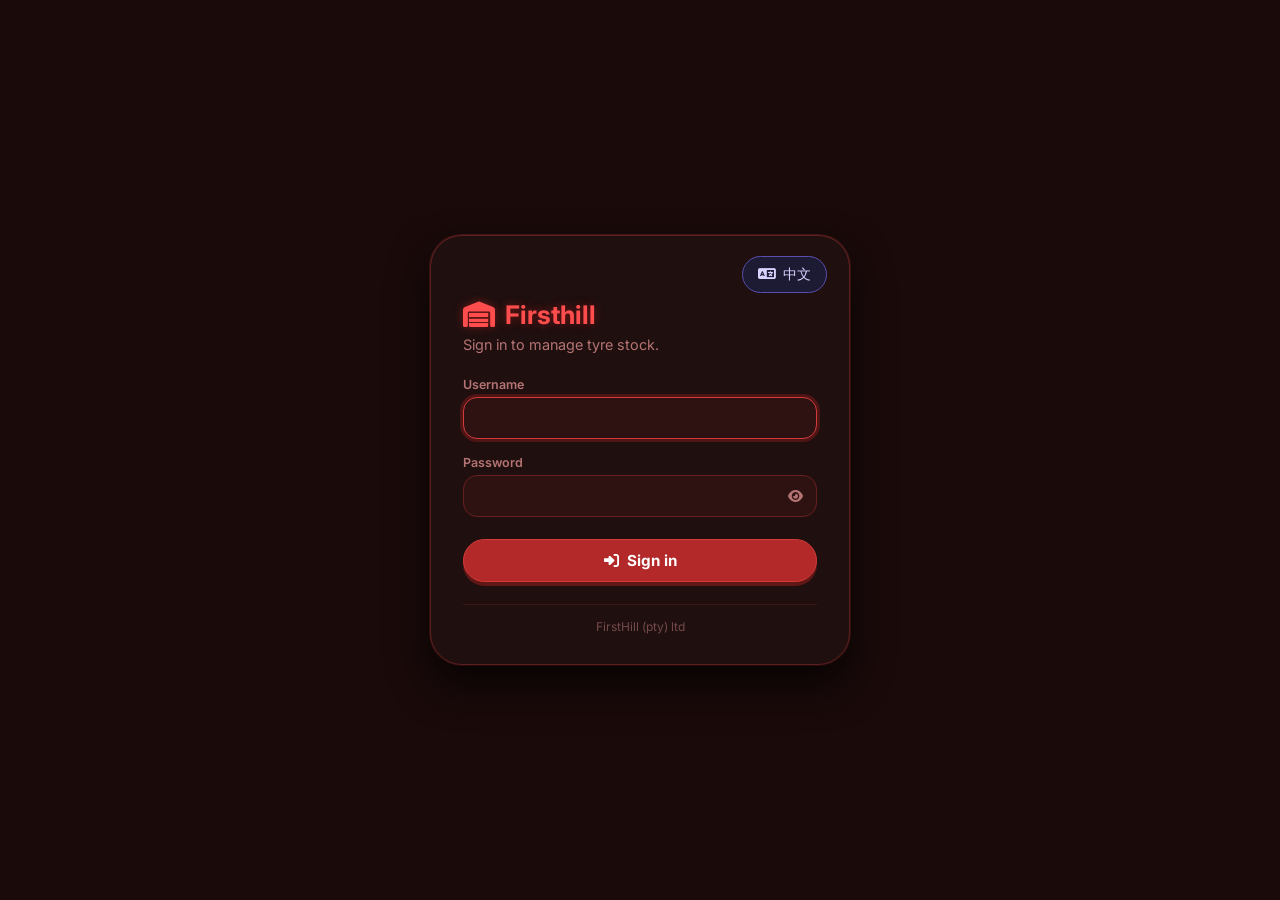
<file: users.html>
<!DOCTYPE html>
<html lang="en">
<head>
    <meta charset="UTF-8">
    <meta name="viewport" content="width=device-width, initial-scale=1.0">
    <title>Firsthill · users</title>
    <link rel="stylesheet" href="https://cdnjs.cloudflare.com/ajax/libs/font-awesome/6.5.1/css/all.min.css">
    <link href="https://fonts.googleapis.com/css2?family=Inter:opsz,wght@14..32,400;14..32,500;14..32,600;14..32,700&display=swap" rel="stylesheet">
    <link rel="stylesheet" href="style.css">
</head>
<body>
<div class="app">
    <div id="fhNav"></div>

    <div class="page-head">
        <div>
            <h1 id="pageTitle">Users</h1>
            <p id="pageSub">Add people who can use the stock tracker, and revoke access when someone leaves.</p>
        </div>
    </div>

    <div id="adminArea" style="display:none;">
        <div class="panel">
            <h2><i class="fas fa-user-plus"></i> Add a user</h2>
            <form class="form-grid" id="addForm" autocomplete="off">
                <div class="field">
                    <label for="aName">Full name</label>
                    <input type="text" id="aName" placeholder="e.g. Thabo Molefe">
                </div>
                <div class="field">
                    <label for="aUser">Username</label>
                    <input type="text" id="aUser" placeholder="e.g. thabo" autocapitalize="none" spellcheck="false">
                </div>
                <div class="field">
                    <label for="aPass">Starting password</label>
                    <input type="text" id="aPass" placeholder="at least 6 characters">
                </div>
                <div class="field" style="flex:0 0 140px;">
                    <label for="aRole">Role</label>
                    <select id="aRole">
                        <option value="staff">Staff</option>
                        <option value="admin">Admin</option>
                    </select>
                </div>
                <button type="submit" class="btn" id="addBtn"><i class="fas fa-user-plus"></i> Add user</button>
            </form>
            <div class="field" id="aShopsField" style="margin-top:14px;">
                <label><i class="fas fa-store"></i> Shops they can use</label>
                <div class="shop-picks" id="aShops"></div>
            </div>
            <p class="hint">Staff only see, update and get history and stats for the shops ticked for them. They never see the warehouses. Admins see every storeroom and can manage users and settings. Give the person their username and starting password; they can change it under Account.</p>
        </div>

        <div class="panel">
            <h2><i class="fas fa-users"></i> People with access</h2>
            <div class="table-wrapper">
                <table class="cards">
                    <thead><tr><th>Name</th><th>Username</th><th>Role</th><th>Shops</th><th>Status</th><th>Last sign-in</th><th>Actions</th></tr></thead>
                    <tbody id="usersBody"><tr class="empty-row"><td colspan="7"><i class="fas fa-spinner fa-pulse"></i> Loading users…</td></tr></tbody>
                </table>
            </div>
            <p class="hint">Ticking or unticking a shop saves straight away and takes effect the next time the person loads a page. Revoking signs the person out on every device straight away. Their past updates stay in the history.</p>
        </div>

        <div class="panel">
            <h2><i class="fas fa-bell"></i> Low-stock alert</h2>
            <form class="form-grid" id="settingsForm">
                <div class="field" style="flex:0 1 260px;">
                    <label for="lowDefault">Flag a tyre as low when it has this many or fewer</label>
                    <input type="number" id="lowDefault" min="0" max="999" step="1">
                </div>
                <button type="submit" class="btn btn-ghost" id="saveSettings" style="padding:11px 20px;"><i class="fas fa-floppy-disk"></i> Save</button>
            </form>
            <p class="hint" data-i18n-html="hint.min">This applies to every tyre in every storeroom. To set a different level for one tyre, add a column named <strong>Min</strong> to the stock sheet and type the level on that tyre's row. A Min of 0 turns alerts off for that tyre (useful for sizes you've stopped selling).</p>
        </div>
    </div>

    <div class="panel" style="max-width:640px;">
        <h2><i class="fas fa-key"></i> Change my password</h2>
        <form class="form-grid" id="pwForm">
            <div class="field">
                <label for="oldPw">Current password</label>
                <input type="password" id="oldPw" autocomplete="current-password">
            </div>
            <div class="field">
                <label for="newPw">New password</label>
                <input type="password" id="newPw" autocomplete="new-password" placeholder="at least 6 characters">
            </div>
            <button type="submit" class="btn btn-ghost" style="padding:11px 20px;"><i class="fas fa-key"></i> Change password</button>
        </form>
    </div>

    <div class="footnote">FirstHill (pty) ltd</div>
</div>

<script src="i18n.js"></script>
<script src="common.js"></script>
<script>
    (function () {
        const me = FH.requireLogin('users.html');
        if (!me) return;
        const esc = FH.esc, t = FH.t;
        const admin = me.role === 'admin';
        const $ = id => document.getElementById(id);

        if (!admin) {
            $('pageTitle').textContent = 'My account';
            $('pageSub').textContent = t('Signed in as {name}.', { name: me.name || me.username });
        } else {
            $('adminArea').style.display = '';
        }

        let shopList = [];

        function shopBoxes(selected, attrs = '') {
            if (!shopList.length) return '<span style="color:var(--faint)">No shops set up</span>';
            return `<div class="shop-picks">${shopList.map(sh => `<label><input type="checkbox" value="${esc(sh)}" ${attrs} ${selected.includes(sh) ? 'checked' : ''}> ${esc(sh)}</label>`).join('')}</div>`;
        }
        function renderAddShops() {
            $('aShops').innerHTML = shopList.length
                ? shopList.map(sh => `<label><input type="checkbox" value="${esc(sh)}"> ${esc(sh)}</label>`).join('')
                : '<span style="color:var(--faint)">No shops set up</span>';
            $('aShopsField').style.display = $('aRole').value === 'admin' ? 'none' : '';
        }

        function renderUsers(users, shops) {
            if (shops) { shopList = shops; renderAddShops(); }
            const body = $('usersBody');
            if (!users.length) { body.innerHTML = `<tr class="empty-row"><td colspan="7">No users yet.</td></tr>`; return; }
            users.sort((a, b) => (b.active - a.active) || FH.naturalSort(a.name || a.username, b.name || b.username));
            body.innerHTML = users.map(u => {
                const isMe = u.username.toLowerCase() === me.username.toLowerCase();
                const actions = [];
                if (!isMe) {
                    actions.push(u.active
                        ? `<button type="button" class="btn btn-danger btn-small" data-act="revoke" data-u="${esc(u.username)}"><i class="fas fa-user-slash"></i> Revoke</button>`
                        : `<button type="button" class="btn btn-good btn-small" data-act="restore" data-u="${esc(u.username)}"><i class="fas fa-user-check"></i> Restore</button>`);
                    actions.push(`<button type="button" class="btn btn-ghost btn-small" data-act="role" data-u="${esc(u.username)}" data-role="${u.role === 'admin' ? 'staff' : 'admin'}">Make ${u.role === 'admin' ? 'staff' : 'admin'}</button>`);
                }
                if (!isMe) actions.push(`<button type="button" class="btn btn-ghost btn-small" data-act="reset" data-u="${esc(u.username)}"><i class="fas fa-key"></i> Reset password</button>`);
                if (isMe) actions.push('<span style="color:var(--faint); font-size:0.8rem;">Use "Change my password" below</span>');
                return `<tr class="${u.active ? '' : 'revoked'}">
                    <td data-label="Name"><strong>${esc(u.name || u.username)}</strong>${isMe ? ' <span style="color:var(--faint)">(you)</span>' : ''}</td>
                    <td data-label="Username">${esc(u.username)}</td>
                    <td data-label="Role">${esc(u.role)}</td>
                    <td data-label="Shops">${u.role === 'admin'
                        ? '<span style="color:var(--faint)">All storerooms</span>'
                        : `<div data-shops-for="${esc(u.username)}">${shopBoxes(u.shops || [])}${(u.shops || []).length ? '' : '<span class="status-note">No shops: sees nothing yet</span>'}</div>`}</td>
                    <td data-label="Status"><span class="status-pill ${u.active ? 'active' : 'revoked'}">${u.active ? 'Active' : 'Revoked'}</span></td>
                    <td data-label="Last sign-in"><span class="date-cell">${u.lastLogin ? FH.fmtDateTime(u.lastLogin) : 'Never'}</span></td>
                    <td data-label="Actions"><div class="row-actions">${actions.join('')}</div></td>
                </tr>`;
            }).join('');
        }

        async function loadUsers() {
            try {
                const res = await FH.api('listUsers');
                renderUsers(res.users || [], res.shops);
            } catch (err) {
                $('usersBody').innerHTML = `<tr class="empty-row"><td colspan="7">${t("Couldn't load users: {msg}", { msg: esc(err.message) })}</td></tr>`;
            }
        }

        async function loadSettings() {
            try {
                const res = await FH.api('getSettings');
                $('lowDefault').value = res.lowDefault;
            } catch (err) { FH.toast(err.message, true); }
        }

        if (admin) {
            $('addForm').addEventListener('submit', async e => {
                e.preventDefault();
                const name = $('aName').value.trim();
                const username = $('aUser').value.trim();
                const password = $('aPass').value;
                const role = $('aRole').value;
                const shops = [...$('aShops').querySelectorAll('input:checked')].map(c => c.value).join(',');
                if (!username || !password) return FH.toast('Enter a username and starting password.', true);
                if (password.length < 6) return FH.toast('Password must be at least 6 characters.', true);
                const btn = $('addBtn');
                btn.disabled = true;
                try {
                    const res = await FH.api('addUser', { name, username, password, role, shops: role === 'admin' ? '' : shops });
                    renderUsers(res.users || [], res.shops);
                    $('addForm').reset();
                    renderAddShops();
                    FH.toast(t('Added {name}', { name: name || username }));
                } catch (err) { FH.toast(err.message, true); }
                btn.disabled = false;
            });

            $('usersBody').addEventListener('click', async e => {
                const b = e.target.closest('button[data-act]');
                if (!b) return;
                const username = b.dataset.u;
                let action, params = { username }, done;
                if (b.dataset.act === 'revoke') {
                    if (!confirm(t("Revoke access for {u}? They'll be signed out straight away.", { u: username }))) return;
                    action = 'setActive'; params.active = 'false'; done = t('Revoked {u}', { u: username });
                } else if (b.dataset.act === 'restore') {
                    action = 'setActive'; params.active = 'true'; done = t('Restored {u}', { u: username });
                } else if (b.dataset.act === 'role') {
                    action = 'setRole'; params.role = b.dataset.role; done = t(b.dataset.role === 'admin' ? '{u} is now admin' : '{u} is now staff', { u: username });
                } else if (b.dataset.act === 'reset') {
                    const pw = prompt(t('New password for {u} (at least 6 characters):', { u: username }));
                    if (pw == null) return;
                    if (pw.length < 6) return FH.toast('Password must be at least 6 characters.', true);
                    action = 'resetPassword'; params.password = pw; done = t("Password reset for {u}. They'll need to sign in again.", { u: username });
                }
                b.disabled = true;
                try {
                    const res = await FH.api(action, params);
                    renderUsers(res.users || [], res.shops);
                    FH.toast(done);
                } catch (err) { FH.toast(err.message, true); b.disabled = false; }
            });

            $('aRole').addEventListener('change', renderAddShops);

            // tick / untick a shop for a staff member: saves straight away
            $('usersBody').addEventListener('change', async e => {
                const box = e.target.closest('input[type=checkbox]');
                const wrap = box && box.closest('[data-shops-for]');
                if (!wrap) return;
                const username = wrap.dataset.shopsFor;
                const boxes = [...wrap.querySelectorAll('input[type=checkbox]')];
                const shops = boxes.filter(c => c.checked).map(c => c.value);
                boxes.forEach(c => c.disabled = true);
                try {
                    const res = await FH.api('setShops', { username, shops: shops.join(',') });
                    renderUsers(res.users || [], res.shops);
                    FH.toast(shops.length ? t('{u} can now use {shops}', { u: username, shops: shops.join(t(', ')) }) : t('{u} has no shops now', { u: username }));
                } catch (err) {
                    FH.toast(err.message, true);
                    box.checked = !box.checked;
                    boxes.forEach(c => c.disabled = false);
                }
            });

            $('settingsForm').addEventListener('submit', async e => {
                e.preventDefault();
                const v = parseInt($('lowDefault').value, 10);
                if (isNaN(v) || v < 0) return FH.toast('Enter 0 or more.', true);
                try {
                    await FH.api('saveSettings', { lowDefault: v });
                    FH.toast(t('Low-stock alert set to {n}', { n: v }));
                } catch (err) { FH.toast(err.message, true); }
            });

            loadUsers();
            loadSettings();
        }

        $('pwForm').addEventListener('submit', async e => {
            e.preventDefault();
            const oldPassword = $('oldPw').value, newPassword = $('newPw').value;
            if (!oldPassword || !newPassword) return FH.toast('Fill in both password fields.', true);
            if (newPassword.length < 6) return FH.toast('New password must be at least 6 characters.', true);
            try {
                await FH.api('changePassword', { oldPassword, newPassword });
                $('pwForm').reset();
                FH.toast('Password changed');
            } catch (err) { FH.toast(err.message, true); }
        });
    })();
</script>
</body>
</html>
</file>
<file: style.css>
/* Firsthill stock tracker · shared styles */
* { margin: 0; padding: 0; box-sizing: border-box; }
:root {
    --bg: #1a0a0a;
    --panel: #1f0f0f;
    --panel-2: #1b0b0b;
    --deep: #130707;
    --field: #2e1212;
    --line: #5e1e1e;
    --line-2: #341212;
    --line-3: #681f1f;
    --red: #b32828;
    --red-hi: #ff4d4d;
    --red-soft: #ff8f8f;
    --text: #f0e6e6;
    --text-2: #ebd6d6;
    --muted: #b57474;
    --soft: #dba8a8;
    --faint: #896060;
    --ok-bg: #10321a; --ok-line: #2a7f45; --ok: #7bffa0;
    --warn-bg: #33250b; --warn-line: #a8741f; --warn: #ffc46b;
    --bad-bg: #3a0d0d; --bad-line: #ff3b3b; --bad: #ff7070;
}
body {
    font-family: 'Inter', system-ui, -apple-system, 'Segoe UI', 'PingFang SC', 'Microsoft YaHei', 'Noto Sans SC', sans-serif;
    background: var(--bg);
    color: var(--text);
    min-height: 100vh;
    padding: 24px;
}
.app {
    max-width: 1320px;
    margin: 0 auto;
    background: var(--panel);
    border-radius: 32px;
    padding: 22px 30px 40px;
    box-shadow: 0 20px 40px rgba(0,0,0,0.7), 0 0 0 1px #4a1a1a;
    border: 1px solid var(--line);
}
.app.narrow { max-width: 960px; }
a { color: inherit; }
button { font-family: inherit; }
:focus-visible { outline: 2px solid var(--red-hi); outline-offset: 2px; }

/* ---------- nav ---------- */
.nav {
    display: flex; flex-wrap: wrap; gap: 8px; align-items: center;
    padding-bottom: 18px; margin-bottom: 22px;
    border-bottom: 2px solid #8b1e1e;
}
.nav-brand {
    font-weight: 700; font-size: 1.15rem; color: var(--red-hi);
    text-shadow: 0 0 8px #7a1a1a; margin-right: 12px;
    display: inline-flex; align-items: center; gap: 8px;
}
.nav-link {
    color: var(--soft); font-size: 0.88rem; text-decoration: none;
    background: #2f1212; padding: 8px 15px; border-radius: 40px;
    border: 1px solid #661c1c; display: inline-flex; align-items: center; gap: 7px;
    cursor: pointer; transition: 0.15s;
}
.nav-link:hover { background: #3d1414; border-color: #982a2a; }
.nav-link.active { background: var(--red); border-color: #ff5e5e; color: #fff; }
.lang-toggle { background: #1d1a33; border-color: #5a4fb0; color: #d8d3ff; }
.lang-toggle:hover { background: #2a2550; border-color: #7a6ee0; }
.nav-user { margin-left: auto; color: var(--muted); font-size: 0.85rem; display: inline-flex; align-items: center; gap: 6px; }
.nav-user .role { font-size: 0.72rem; padding: 2px 8px; border-radius: 20px; background: #2b0f0f; border: 1px solid #601d1d; }

/* ---------- page heading ---------- */
.page-head { display: flex; flex-wrap: wrap; justify-content: space-between; align-items: flex-end; gap: 14px; margin-bottom: 20px; }
.page-head h1 { font-size: 1.7rem; font-weight: 700; letter-spacing: -0.5px; color: var(--red-hi); }
.page-head p { color: var(--muted); font-size: 0.88rem; margin-top: 4px; }

/* ---------- kpis ---------- */
.kpis { display: grid; grid-template-columns: repeat(auto-fit, minmax(160px, 1fr)); gap: 12px; margin-bottom: 22px; }
.kpi { background: var(--panel-2); border: 1px solid #601d1d; border-radius: 18px; padding: 14px 16px; }
.kpi .v { font-size: 1.6rem; font-weight: 700; color: var(--red-soft); line-height: 1.1; }
.kpi .l { font-size: 0.8rem; color: var(--muted); margin-top: 4px; }
.kpi.warn .v { color: var(--warn); }
.kpi.bad .v { color: var(--bad); }
.kpi.good .v { color: var(--ok); }
.kpi.clickable { cursor: pointer; transition: 0.15s; }
.kpi.clickable:hover { border-color: #982a2a; }

/* ---------- panels ---------- */
.panel {
    background: #1f0c0c; border: 1px solid #751f1f; border-radius: 24px;
    padding: 20px 22px 22px; margin-bottom: 22px; box-shadow: 0 6px 12px rgba(0,0,0,0.5);
}
.panel h2 { color: #ff5e5e; font-size: 1.1rem; font-weight: 600; margin-bottom: 14px; display: flex; align-items: center; gap: 8px; flex-wrap: wrap; }
.panel h2 .sub { color: var(--muted); font-weight: 400; font-size: 0.82rem; }
.panel-grid { display: grid; grid-template-columns: repeat(auto-fit, minmax(340px, 1fr)); gap: 0 22px; }
.hint { font-size: 0.82rem; color: #9f5f5f; margin-top: 10px; line-height: 1.5; }
.empty { color: var(--faint); font-style: italic; font-size: 0.88rem; padding: 10px 2px; }

/* ---------- forms ---------- */
.form-grid { display: flex; flex-wrap: wrap; align-items: flex-end; gap: 14px 18px; }
.field { flex: 1 0 150px; min-width: 130px; }
.field label { display: block; font-size: 0.78rem; color: var(--muted); margin-bottom: 5px; font-weight: 600; }
.field select, .field input {
    width: 100%; padding: 11px 12px; background: var(--field); border: 1px solid var(--line-3);
    border-radius: 14px; color: #f0e0e0; font-weight: 500; font-size: 0.92rem; outline: none; transition: 0.2s;
    font-family: inherit;
}
.field select:focus, .field input:focus { border-color: #d43b3b; box-shadow: 0 0 0 3px #4f1515; }
.field select:disabled, .field input:disabled { opacity: 0.5; }
.field select option { background: #1c0a0a; color: #f0e0e0; }

.btn {
    background: var(--red); color: #fff; font-weight: 700; padding: 11px 26px; border-radius: 40px;
    font-size: 0.95rem; cursor: pointer; display: inline-flex; align-items: center; justify-content: center; gap: 8px;
    border: 1px solid #d43b3b; transition: 0.15s; box-shadow: 0 4px 0 #621717; text-decoration: none;
}
.btn:hover { background: #cc2f2f; }
.btn:active { transform: translateY(2px); box-shadow: 0 1px 0 #521212; }
.btn:disabled { opacity: 0.5; pointer-events: none; }
.btn-ghost {
    background: #2f1212; color: var(--soft); border: 1px solid #661c1c; box-shadow: none;
    font-weight: 500; padding: 8px 15px; font-size: 0.85rem;
}
.btn-ghost:hover { background: #3d1414; border-color: #982a2a; }
.btn-small { padding: 5px 12px; font-size: 0.78rem; border-radius: 30px; }
.btn-danger { background: #3a0d0d; border-color: #ff3b3b; color: var(--bad); box-shadow: none; font-weight: 600; }
.btn-danger:hover { background: #4d1010; }
.btn-good { background: var(--ok-bg); border-color: var(--ok-line); color: var(--ok); box-shadow: none; font-weight: 600; }
.btn-good:hover { background: #154424; }

/* segmented toggle */
.seg { display: inline-flex; background: var(--deep); border: 1px solid var(--line-3); border-radius: 40px; padding: 4px; gap: 4px; }
.seg button {
    background: transparent; border: 0; color: var(--soft); padding: 9px 18px; border-radius: 40px;
    font-weight: 600; font-size: 0.9rem; cursor: pointer; display: inline-flex; align-items: center; gap: 7px;
}
.seg button.on-out { background: #5a1515; color: #fff; }
.seg button.on-in { background: #145228; color: #fff; }
.seg button.on-count { background: #322a6b; color: #fff; }

/* chips */
.chips { display: flex; flex-wrap: wrap; gap: 8px; align-items: center; }
.chip {
    background: #3d1414; padding: 5px 13px; border-radius: 40px; border: 1px solid #6d2222;
    color: #f0cfcf; font-weight: 500; font-size: 0.85rem; cursor: pointer; transition: 0.15s;
}
.chip:hover { background: #521818; border-color: #982a2a; }
.chip.active { background: var(--red); border-color: #ff5e5e; color: #fff; }
.chip .n { opacity: 0.75; margin-left: 4px; font-size: 0.78rem; }
.toolbar { display: flex; flex-wrap: wrap; gap: 12px 18px; align-items: center; justify-content: space-between; margin-bottom: 16px; }
.toolbar select {
    padding: 7px 12px; background: var(--field); border: 1px solid var(--line-3); border-radius: 30px;
    color: #f0e0e0; font-size: 0.85rem; font-family: inherit;
}

/* ---------- search ---------- */
.search-bar { position: relative; margin-bottom: 16px; }
.search-bar > i { position: absolute; left: 18px; top: 50%; transform: translateY(-50%); color: var(--muted); font-size: 0.9rem; }
.search-bar input {
    width: 100%; padding: 13px 40px 13px 44px; background: var(--panel-2); border: 1px solid #631d1d;
    border-radius: 40px; color: #f0e0e0; font-weight: 500; font-size: 0.95rem; outline: none; font-family: inherit;
}
.search-bar input::placeholder { color: #7a5050; }
.search-bar input:focus { border-color: #d43b3b; box-shadow: 0 0 0 3px #4f1515; }
.search-bar .clear-search { left: auto; right: 16px; cursor: pointer; display: none; }
.search-bar .clear-search.show { display: block; }
.count-note { font-size: 0.78rem; color: #9f5f5f; margin: -6px 0 12px 6px; }

/* ---------- tables ---------- */
.table-wrapper { background: var(--deep); border-radius: 22px; padding: 5px 4px 4px; border: 1px solid #631d1d; overflow-x: auto; }
table { width: 100%; border-collapse: collapse; font-size: 0.9rem; background: var(--panel-2); border-radius: 18px; overflow: hidden; }
th {
    text-align: left; padding: 14px 14px; background: #2d1010; color: var(--red-soft); font-weight: 600;
    font-size: 0.78rem; border-bottom: 2px solid #751f1f; white-space: nowrap;
}
td { padding: 12px 14px; border-bottom: 1px solid var(--line-2); color: var(--text-2); vertical-align: middle; }
tr:last-child td { border-bottom: none; }
td.num, th.num { text-align: right; }
.empty-row td { text-align: center; padding: 40px 10px; color: var(--faint); font-style: italic; }
.brand-tag { font-weight: 500; color: #f0c2c2; }
.brand-tag::before { content: ''; display: inline-block; width: 7px; height: 7px; border-radius: 50%; background: #c53535; margin-right: 8px; vertical-align: middle; }
.size-tag { color: #dbb9b9; font-variant-numeric: tabular-nums; }
.wh-tag {
    background: #281010; padding: 4px 11px; border-radius: 30px; font-size: 0.78rem;
    border: 1px solid #591d1d; color: var(--soft); white-space: nowrap; display: inline-block;
}
.wh-tag.shop { background: #10261a; border-color: #2a6b43; color: #9fe6b6; }
.chip.shop:not(.active) { background: #12281b; border-color: #2a6b43; color: #bdf5cc; }
.chip-label { font-size: 0.76rem; color: var(--faint); margin-left: 6px; display: inline-flex; align-items: center; gap: 5px; }
.shop-picks { display: flex; flex-wrap: wrap; gap: 6px 14px; }
.shop-picks label { display: inline-flex; align-items: center; gap: 6px; font-size: 0.84rem; color: var(--text-2); cursor: pointer; white-space: nowrap; }
.shop-picks input { accent-color: #2fae5a; width: 16px; height: 16px; }
.qty-badge {
    display: inline-block; background: #3b1515; padding: 4px 13px; border-radius: 40px; border: 1px solid #7f2828;
    font-weight: 600; color: #ffb3b3; font-variant-numeric: tabular-nums; white-space: nowrap;
}
.qty-badge.low { background: var(--warn-bg); border-color: var(--warn-line); color: var(--warn); }
.qty-badge.out { background: var(--bad-bg); border-color: var(--bad-line); color: var(--bad); }
.qty-badge.idle { background: #221313; border-color: #4a2626; color: #8f6f6f; }
.status-note { display: block; font-size: 0.72rem; margin-top: 4px; color: var(--warn); }
.status-note.out { color: var(--bad); }
.date-cell { white-space: nowrap; color: #cfa9a9; font-size: 0.86rem; }
.date-cell small, .sub-line { display: block; color: var(--faint); font-size: 0.74rem; margin-top: 2px; }
.tag-first {
    display: inline-flex; align-items: center; gap: 5px; margin-top: 5px;
    background: var(--ok-bg); border: 1px solid var(--ok-line); color: var(--ok);
    font-size: 0.72rem; font-weight: 600; padding: 2px 9px; border-radius: 20px;
}
.change-badge { padding: 4px 13px; border-radius: 40px; font-weight: 700; border: 1px solid; white-space: nowrap; display: inline-block; }
.change-badge.pos { background: var(--ok-bg); border-color: var(--ok-line); color: var(--ok); }
.change-badge.count { background: #1d1a33; border-color: #5a4fb0; color: #c7c0ff; }
.change-badge.neg { background: #321010; border-color: #7f2a2a; color: var(--red-soft); }
.status-pill { font-size: 0.75rem; font-weight: 600; padding: 3px 10px; border-radius: 20px; border: 1px solid; white-space: nowrap; }
.status-pill.active { background: var(--ok-bg); border-color: var(--ok-line); color: var(--ok); }
.status-pill.revoked { background: var(--bad-bg); border-color: var(--bad-line); color: var(--bad); }
.row-actions { display: flex; flex-wrap: wrap; gap: 6px; }
tr.revoked td { opacity: 0.6; }
tr.clickable { cursor: pointer; }
tr.clickable:hover td { background: #241010; }

/* ---------- reorder list ---------- */
details.reorder { margin-bottom: 22px; }
details.reorder > summary {
    list-style: none; cursor: pointer; display: flex; align-items: center; gap: 10px; flex-wrap: wrap;
    background: var(--warn-bg); border: 1px solid var(--warn-line); color: var(--warn);
    padding: 12px 18px; border-radius: 18px; font-weight: 600;
}
details.reorder > summary::-webkit-details-marker { display: none; }
details.reorder > summary .chev { margin-left: auto; transition: transform 0.2s; }
details.reorder[open] > summary .chev { transform: rotate(180deg); }
details.reorder.clear > summary { background: var(--ok-bg); border-color: var(--ok-line); color: var(--ok); cursor: default; }
.reorder-body { border: 1px solid var(--warn-line); border-top: 0; border-radius: 0 0 18px 18px; margin-top: -10px; padding: 18px 18px 14px; background: #1d1308; }
.reorder-item { display: grid; grid-template-columns: minmax(170px, 1.2fr) 2fr; gap: 6px 16px; padding: 10px 0; border-bottom: 1px solid #3a2a12; font-size: 0.88rem; }
.reorder-item:last-child { border-bottom: 0; }
.reorder-item .tyre { font-weight: 600; color: #f6dcb0; }
.reorder-item .where { color: #e9c99a; line-height: 1.6; }
.reorder-item .spare { color: var(--ok); font-size: 0.8rem; display: block; }
.reorder-actions { display: flex; gap: 10px; flex-wrap: wrap; margin-top: 12px; }

/* ---------- info boxes ---------- */
.info-box { margin-top: 16px; font-size: 0.88rem; color: var(--soft); background: #2b0f0f; border: 1px solid #601d1d; padding: 12px 15px; border-radius: 14px; line-height: 1.55; }
.info-box strong { color: #ff9b9b; }
.info-box.good { background: #0f2516; border-color: var(--ok-line); color: #bdf5cc; }
.info-box.good strong { color: var(--ok); }
.info-box.warn { background: #231806; border-color: var(--warn-line); color: #f3d7a8; }
.info-box.warn strong { color: var(--warn); }
.info-box + .info-box { margin-top: 10px; }
.info-box i { margin-right: 6px; }

/* ---------- bars (stats) ---------- */
.hbars { display: flex; flex-direction: column; gap: 9px; }
.hbar { display: grid; grid-template-columns: minmax(90px, 160px) 1fr auto; gap: 10px; align-items: center; font-size: 0.85rem; }
.hbar .name { color: var(--text-2); overflow: hidden; text-overflow: ellipsis; white-space: nowrap; }
.hbar .track { background: #2a1010; border-radius: 10px; height: 12px; overflow: hidden; }
.hbar .fill { height: 100%; background: linear-gradient(90deg, #8b1e1e, #ff5e5e); border-radius: 10px; min-width: 2px; }
.hbar .val { color: var(--red-soft); font-weight: 600; font-variant-numeric: tabular-nums; min-width: 34px; text-align: right; }

.daychart { display: flex; align-items: stretch; gap: 2px; height: 190px; padding: 0 2px; }
.daychart .col { flex: 1; display: flex; flex-direction: column; min-width: 2px; position: relative; }
.daychart .up, .daychart .down { flex: 1; display: flex; }
.daychart .up { align-items: flex-end; border-bottom: 1px solid #5e1e1e; }
.daychart .down { align-items: flex-start; }
.daychart .bar { width: 100%; border-radius: 3px; }
.daychart .bar.in { background: #2fae5a; }
.daychart .bar.out { background: #e04848; }
.daychart .col:hover .bar { filter: brightness(1.3); }
.chart-axis { display: flex; justify-content: space-between; color: var(--faint); font-size: 0.74rem; margin-top: 6px; }
.legend { display: flex; gap: 16px; font-size: 0.8rem; color: var(--muted); margin-bottom: 10px; }
.legend span::before { content: ''; display: inline-block; width: 10px; height: 10px; border-radius: 3px; margin-right: 6px; vertical-align: -1px; }
.legend .l-in::before { background: #2fae5a; }
.legend .l-out::before { background: #e04848; }

/* ---------- toast ---------- */
.toast {
    position: fixed; bottom: 30px; left: 50%; transform: translateX(-50%);
    background: #2b0f0f; border: 1px solid #d43b3b; color: #f0e0e0; padding: 14px 26px; border-radius: 60px;
    font-weight: 500; box-shadow: 0 8px 20px rgba(0,0,0,0.8); z-index: 999; display: none; max-width: 90%; text-align: center;
}
.toast.show { display: block; }
.toast.ok { border-color: #43b33b; }
.toast i { margin-right: 10px; }

.footnote { margin-top: 22px; text-align: right; font-size: 0.75rem; color: #754a4a; border-top: 1px solid #3d1515; padding-top: 14px; }

/* ---------- responsive ---------- */
@media (max-width: 760px) {
    body { padding: 10px; }
    .app { padding: 16px 12px 28px; border-radius: 20px; }
    .nav { gap: 6px; }
    .nav-link { padding: 6px 11px; font-size: 0.8rem; }
    .nav-user { margin-left: 0; }
    .nav-brand { width: 100%; }
    .page-head h1 { font-size: 1.35rem; }
    .panel { padding: 16px 14px 18px; }
    .form-grid { flex-direction: column; align-items: stretch; }
    .field { min-width: 0; }
    .form-grid .btn { width: 100%; }
    .reorder-item { grid-template-columns: 1fr; }
    table { font-size: 0.83rem; }
    th, td { padding: 10px 9px; }
    .panel-grid { grid-template-columns: 1fr; }
}
@media (max-width: 520px) {
    table.cards, table.cards thead, table.cards tbody, table.cards th, table.cards td, table.cards tr { display: block; }
    table.cards thead tr { position: absolute; top: -9999px; left: -9999px; }
    table.cards tbody tr {
        border-bottom: 1px solid var(--line-2); padding: 12px 14px;
        display: grid; grid-template-columns: 1fr 1fr; gap: 10px 12px;
    }
    table.cards tbody tr.empty-row { display: block; }
    table.cards td { border: none; padding: 0; }
    table.cards td.num { text-align: left; }
    table.cards td::before {
        content: attr(data-label); display: block; font-size: 0.68rem; color: var(--muted);
        font-weight: 600; margin-bottom: 4px;
    }
    table.cards tbody tr.empty-row td::before { content: none; }
    .hbar { grid-template-columns: 100px 1fr auto; }
}
@media (prefers-reduced-motion: reduce) { * { transition: none !important; } }
</file>
